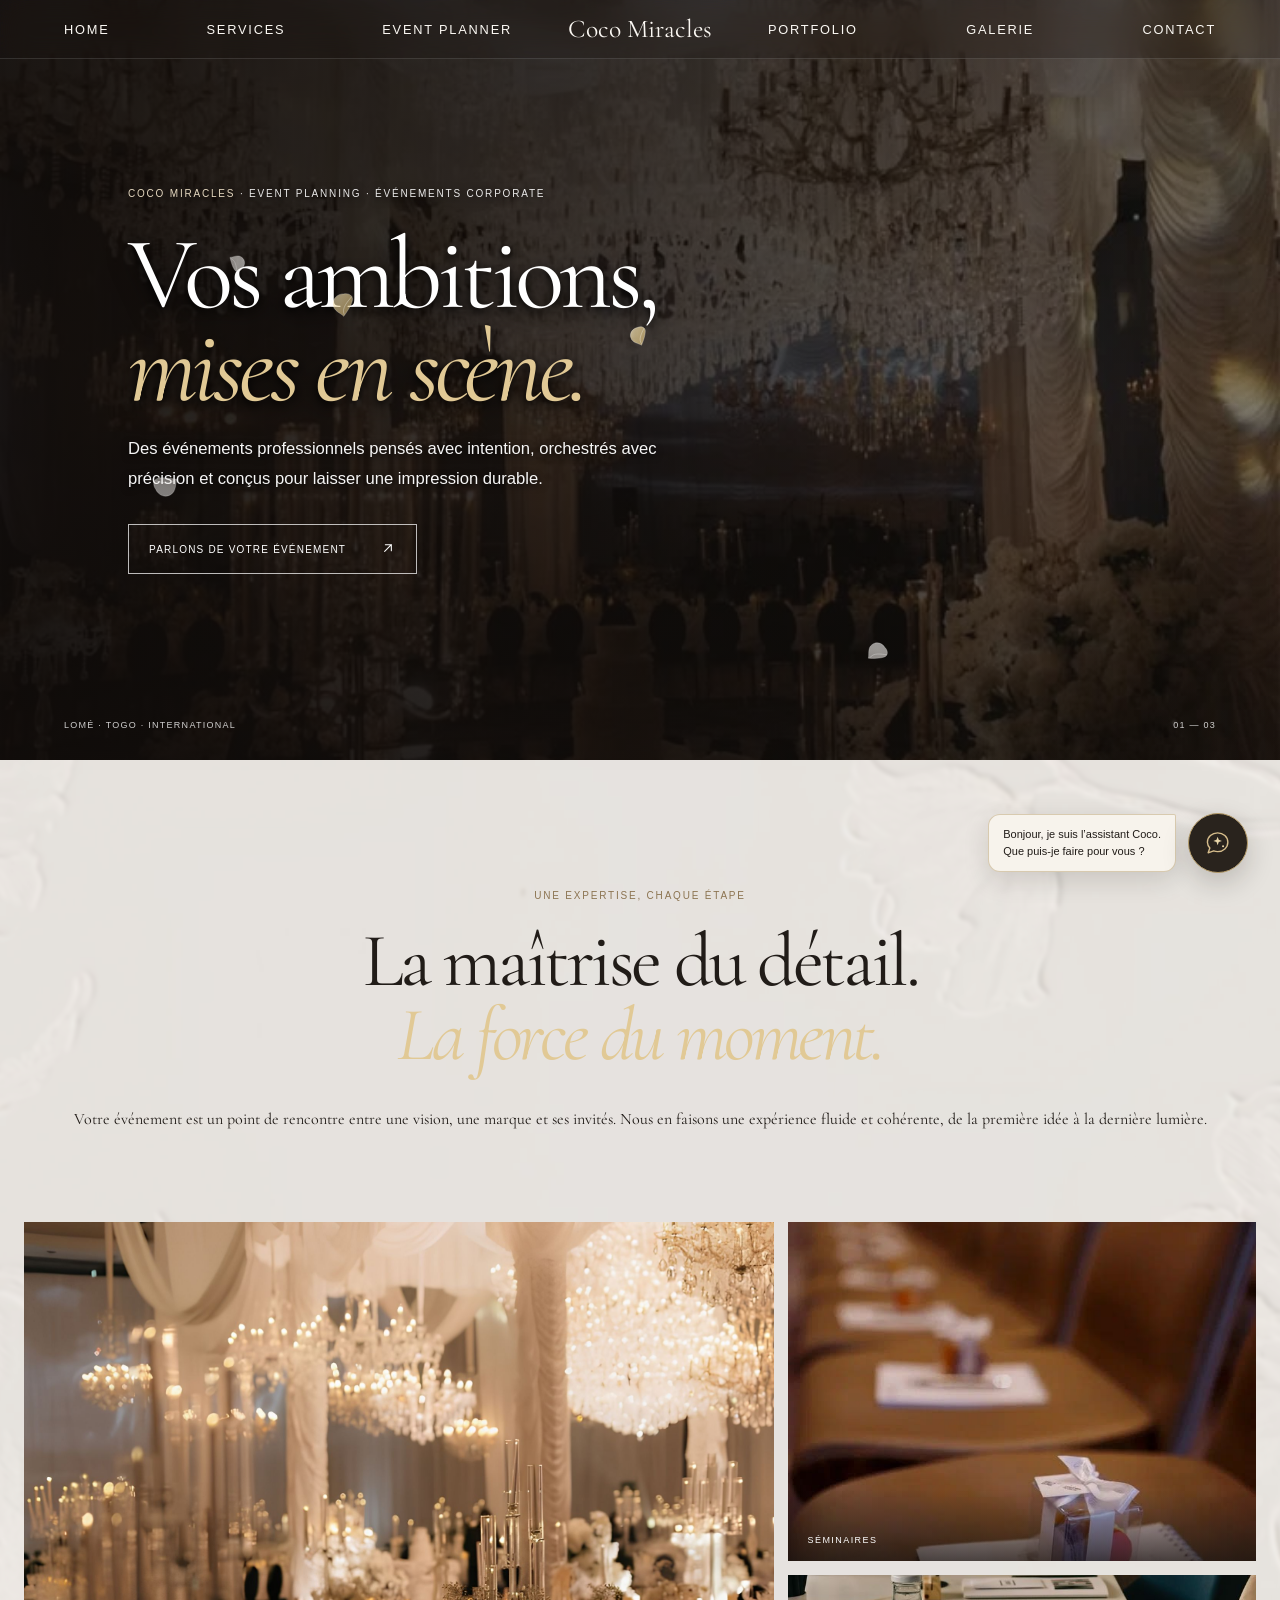
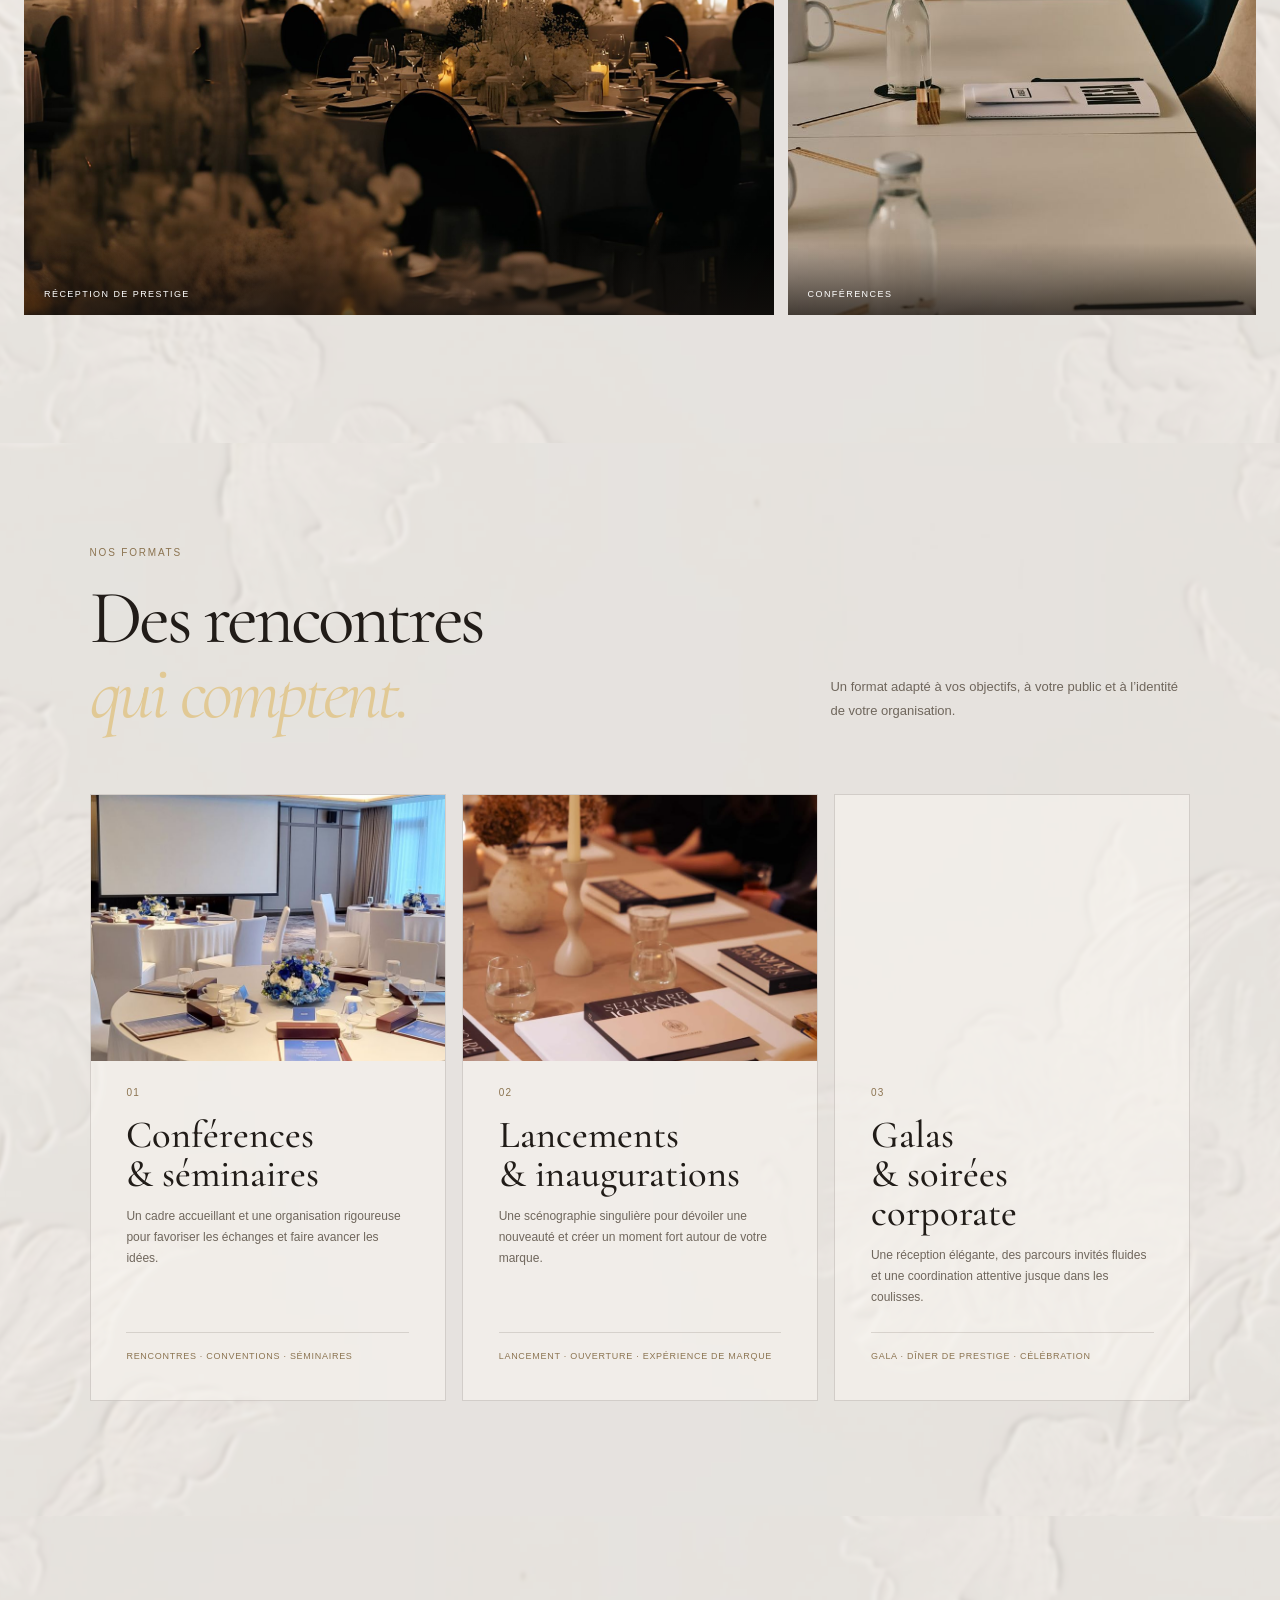
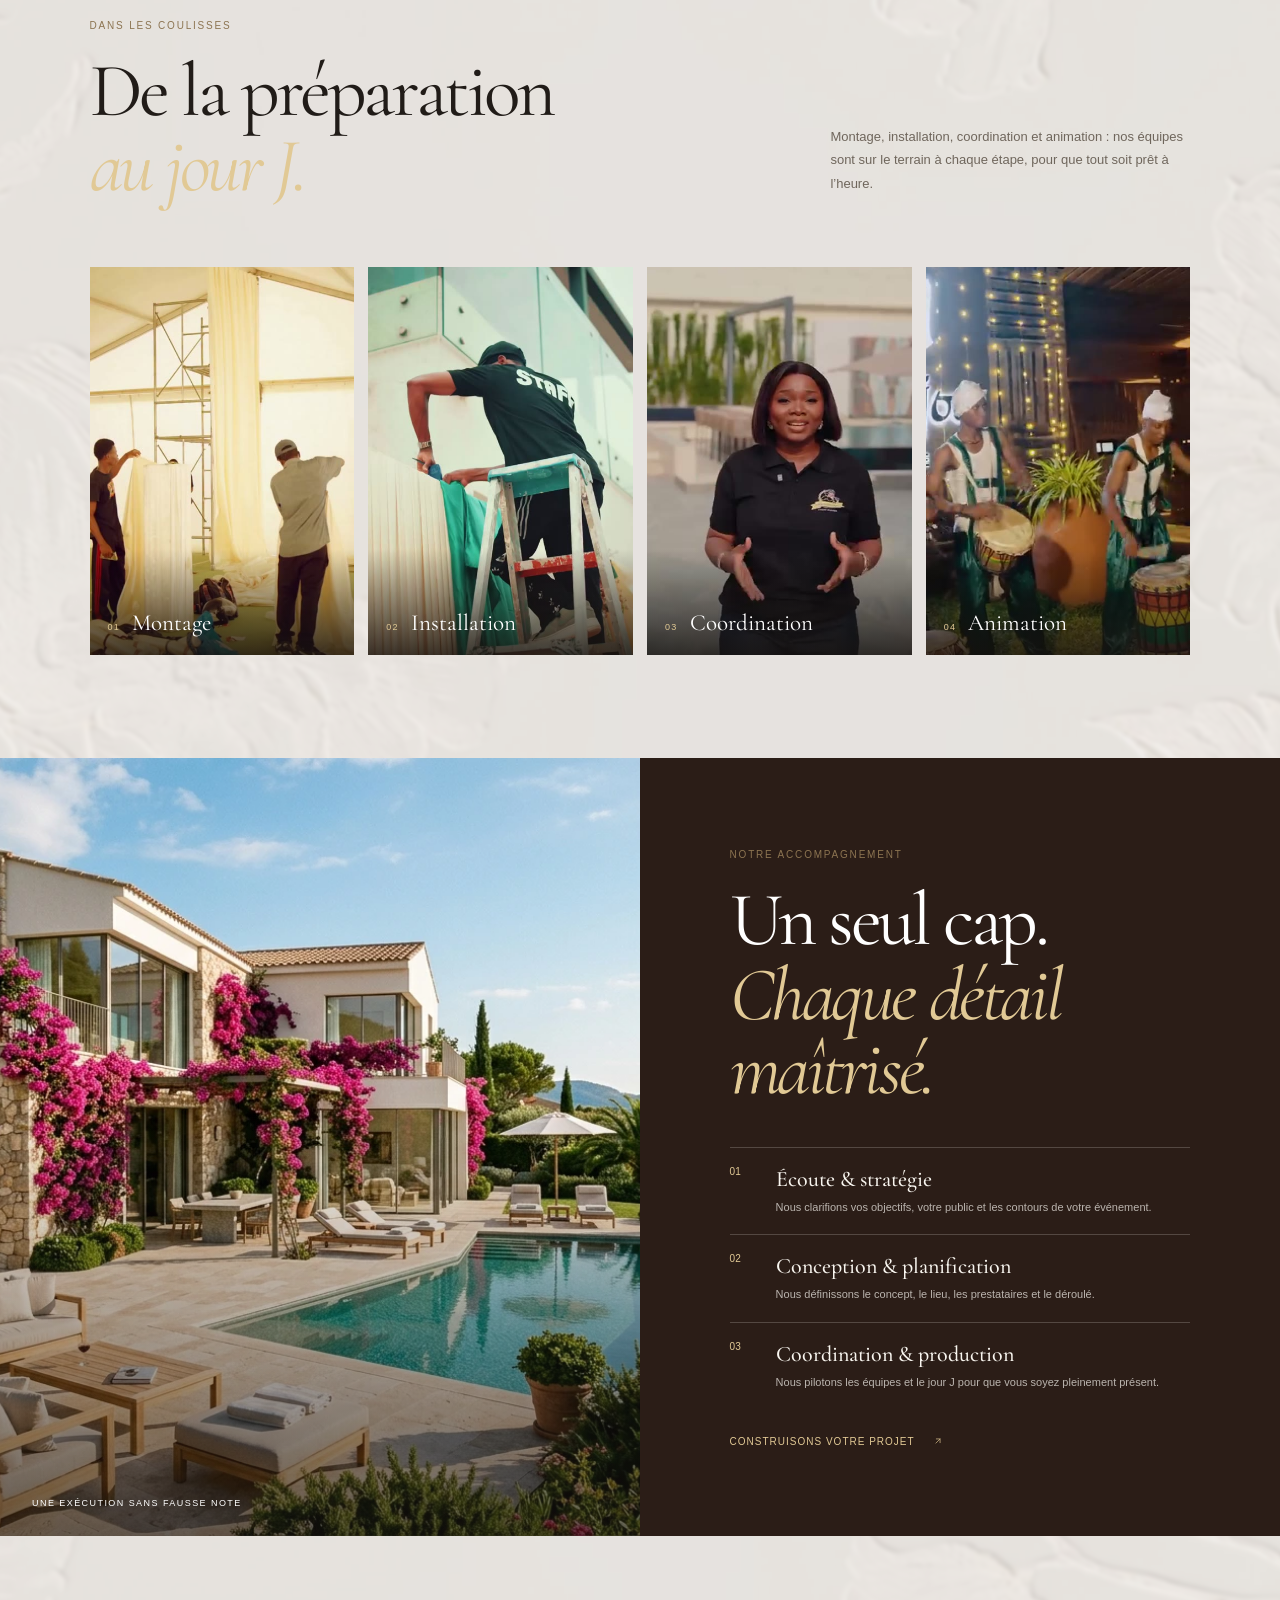
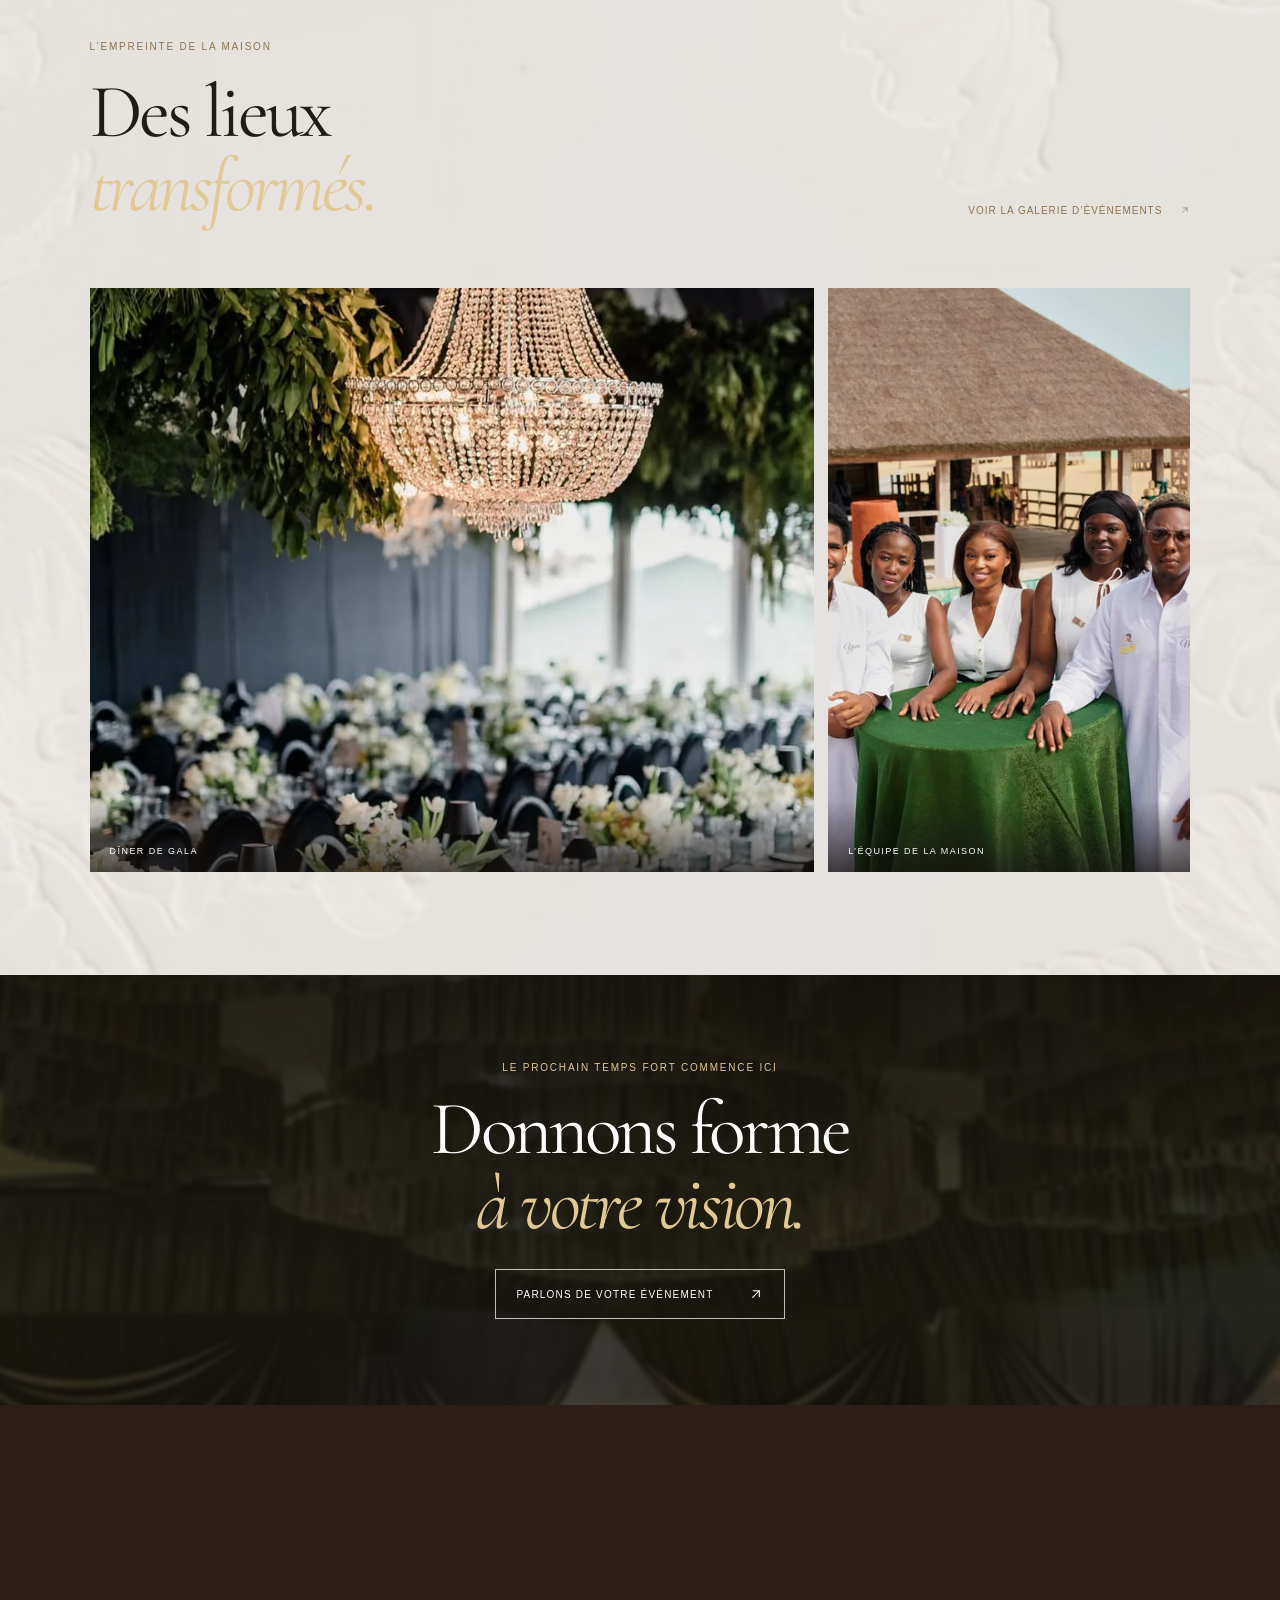
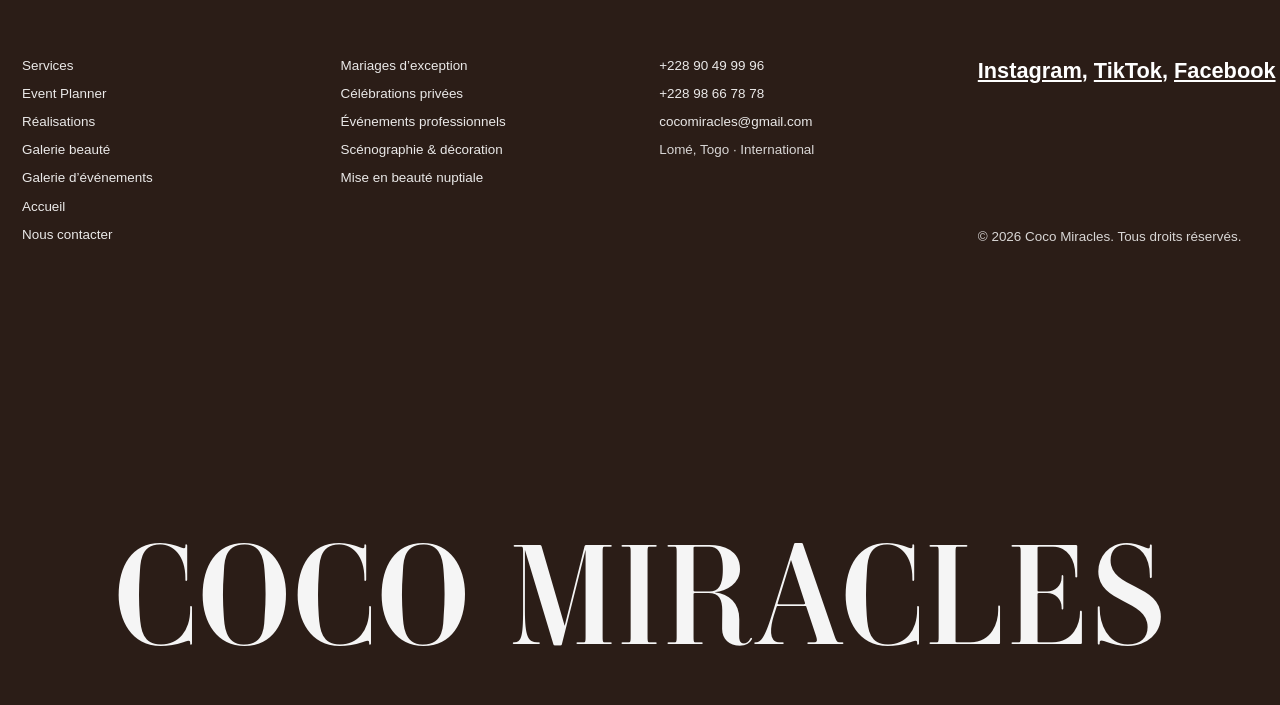
<file: event-planner.html>
<!DOCTYPE html>
<html lang="fr">
<head>
    <meta charset="UTF-8">
    <meta name="viewport" content="width=device-width, initial-scale=1">
    <link rel="icon" href="favicon.ico" sizes="48x48">
    <link rel="icon" type="image/png" sizes="32x32" href="asset/icons/icon-32.png">
    <link rel="icon" type="image/png" sizes="16x16" href="asset/icons/icon-16.png">
    <link rel="icon" type="image/png" sizes="192x192" href="asset/icons/icon-192.png">
    <link rel="apple-touch-icon" href="asset/icons/apple-touch-icon.png">
    <meta name="theme-color" content="#211c18">
    <title>Event Planner — Coco Miracles</title>
    <meta name="description" content="Coco Miracles imagine et orchestre vos événements corporate, galas, conférences et lancements de marque à Lomé et à l’international.">
    <link rel="preconnect" href="https://fonts.googleapis.com">
    <link rel="preconnect" href="https://fonts.gstatic.com" crossorigin>
    <link href="https://fonts.googleapis.com/css2?family=Anton&family=Cormorant+Garamond:wght@400;500;600&display=swap" rel="stylesheet">
    <link rel="stylesheet" href="css/galleries.css?v=wallpaper-v1">
    <link rel="stylesheet" href="css/event-planner.css?v=wallpaper-v1">
    <link rel="stylesheet" href="css/footer.css?v=ambroise-v2">
    <link rel="stylesheet" href="css/site-header.css?v=consult-v3">
    <link rel="stylesheet" href="css/chat.css?v=chat-v1">
    <script src="js/network.js?v=network-v1"></script>
    <script src="js/site-header.js?v=consult-v1" defer></script>
    <script src="js/chatbot.js?v=chat-all-pages-v1" defer></script>
    <script src="js/rose-snow.js?v=lazy-network-v1" defer></script>
    <script src="js/footer.js?v=footer-v1" defer></script>
    <script src="js/page-reveal.js?v=page-reveal-v3" defer></script>
</head>
<body class="gallery-page event-planner-page">
    <header class="hero-header">
        <div class="hero-header-content">
            <nav class="hero-nav hero-nav-left" id="gallery-nav-left" aria-label="Navigation principale">
                <div class="hero-nav-item">
                    <a href="index.html#hero">Home</a>
                    <div class="hero-nav-submenu">
                        <a href="index.html#hero">Accueil</a>
                        <a href="index.html#univers">Notre univers</a>
                        <a href="index.html#direction">La direction</a>
                    </div>
                </div>
                <div class="hero-nav-item">
                    <a href="index.html#prestations">Services</a>
                    <div class="hero-nav-submenu">
                        <a href="index.html#prestations">Nos prestations</a>
                        <a href="index.html#formats">Nos formats</a>
                        <a href="index.html#mise-en-beaute">Mise en beauté</a>
                    </div>
                </div>
                <div class="hero-nav-item"><a href="event-planner.html" aria-current="page">Event Planner</a></div>
            </nav>
            <a class="hero-brand" href="index.html#hero" aria-label="Coco Miracles, accueil">
                <span class="hero-brand-name" aria-hidden="true">Coco Miracles</span>
                <img class="hero-logo" src="asset/logo/logo-coco.webp" alt="">
            </a>
            <nav class="hero-nav hero-nav-right" id="gallery-nav-right" aria-label="Navigation complémentaire">
                <div class="hero-nav-item">
                    <a href="index.html#portfolio">Portfolio</a>
                </div>
                <div class="hero-nav-item">
                    <a href="galerie-beaute.html">Galerie</a>
                    <div class="hero-nav-submenu">
                        <a href="galerie-beaute.html">Galerie beauté</a>
                        <a href="galerie-portfolio.html">Galerie d’événements</a>
                    </div>
                </div>
                <div class="hero-nav-item">
                    <a href="index.html#project-contact-title">Contact</a>
                    <div class="hero-nav-submenu">
                        <a href="index.html#project-contact-title">Parlons de votre projet</a>
                        <a href="index.html#footer-name">Coordonnées</a>
                    </div>
                </div>
            </nav>
            <button class="hero-menu-toggle" type="button" aria-label="Ouvrir le menu" aria-expanded="false" aria-controls="gallery-nav-left gallery-nav-right">
                <span aria-hidden="true"></span><span aria-hidden="true"></span>
            </button>
        </div>
    </header>

    <main>
        <section class="event-planner-hero" aria-labelledby="event-planner-title">
            <img class="event-planner-hero-image" src="gg.webp" alt="Salle de réception habillée de voilages et de lustres pour un dîner de gala" fetchpriority="high" decoding="async">
            <div class="event-planner-hero-shade"></div>
            <div class="event-planner-hero-copy">
                <p class="event-planner-eyebrow"><span>COCO MIRACLES</span> · EVENT PLANNING · ÉVÉNEMENTS CORPORATE</p>
                <h1 id="event-planner-title">Vos ambitions,<br><em>mises en scène.</em></h1>
                <p>Des événements professionnels pensés avec intention, orchestrés avec précision et conçus pour laisser une impression durable.</p>
                <a class="event-planner-button" href="index.html#project-contact-title">Parlons de votre événement <span aria-hidden="true"><svg class="ui-icon ui-icon-arrow-up-right" viewBox="0 0 24 24" aria-hidden="true" focusable="false"><path d="M7 17 17 7M8 7h9v9"/></svg></span></a>
            </div>
            <p class="event-planner-hero-note">LOMÉ · TOGO · INTERNATIONAL</p>
            <span class="event-planner-hero-index" aria-hidden="true">01 — 03</span>
        </section>

        <section class="event-planner-introduction" aria-labelledby="event-planner-intro-title">
            <p class="event-planner-section-label">Une expertise, chaque étape</p>
            <h2 id="event-planner-intro-title">La maîtrise du détail.<br><em>La force du moment.</em></h2>
            <p>Votre événement est un point de rencontre entre une vision, une marque et ses invités. Nous en faisons une expérience fluide et cohérente, de la première idée à la dernière lumière.</p>
            <div class="event-planner-mosaic">
                <figure class="event-planner-mosaic-main">
                    <img src="asset/bg/reception-lustres.jpg" alt="Grande salle de réception habillée de voilages, de lustres de cristal et de tables dressées" loading="lazy" decoding="async">
                    <figcaption>Réception de prestige</figcaption>
                </figure>
                <figure>
                    <img src="asset/event%20planner/23r2.jpg" alt="Rangée de sièges de séminaire, chacun avec un carnet, un stylo et une petite attention" loading="lazy" decoding="async">
                    <figcaption>Séminaires</figcaption>
                </figure>
                <figure>
                    <img src="asset/event%20planner/444.jpg" alt="Longue table de conférence préparée avec bouteilles d’eau, carnets et supports imprimés" loading="lazy" decoding="async">
                    <figcaption>Conférences</figcaption>
                </figure>
            </div>
        </section>

        <section class="event-planner-offers" aria-labelledby="event-planner-offers-title">
            <div class="event-planner-section-heading">
                <div>
                    <p class="event-planner-section-label">Nos formats</p>
                    <h2 id="event-planner-offers-title">Des rencontres<br><em>qui comptent.</em></h2>
                </div>
                <p>Un format adapté à vos objectifs, à votre public et à l’identité de votre organisation.</p>
            </div>
            <div class="event-planner-offer-grid">
                <article class="event-planner-offer">
                    <figure class="event-planner-offer-media"><img src="asset/event%20planner/erfea.jpg" alt="Salle de conférence avec écran de projection et tables rondes décorées de fleurs bleues" loading="lazy" decoding="async"></figure>
                    <span class="event-planner-offer-number">01</span>
                    <h3>Conférences<br>&amp; séminaires</h3>
                    <p>Un cadre accueillant et une organisation rigoureuse pour favoriser les échanges et faire avancer les idées.</p>
                    <span class="event-planner-offer-tag">Rencontres · Conventions · Séminaires</span>
                </article>
                <article class="event-planner-offer">
                    <figure class="event-planner-offer-media"><img src="asset/event%20planner/ewq.jpg" alt="Table d’atelier de marque avec ouvrages, bougies et invités réunis" loading="lazy" decoding="async"></figure>
                    <span class="event-planner-offer-number">02</span>
                    <h3>Lancements<br>&amp; inaugurations</h3>
                    <p>Une scénographie singulière pour dévoiler une nouveauté et créer un moment fort autour de votre marque.</p>
                    <span class="event-planner-offer-tag">Lancement · Ouverture · Expérience de marque</span>
                </article>
                <article class="event-planner-offer">
                    <figure class="event-planner-offer-media"><img src="asset/bg/gala-banner.webp" alt="Allée d’éclairages et tables de gala dressées en extérieur au coucher du soleil" loading="lazy" decoding="async"></figure>
                    <span class="event-planner-offer-number">03</span>
                    <h3>Galas<br>&amp; soirées corporate</h3>
                    <p>Une réception élégante, des parcours invités fluides et une coordination attentive jusque dans les coulisses.</p>
                    <span class="event-planner-offer-tag">Gala · Dîner de prestige · Célébration</span>
                </article>
            </div>
        </section>

        <section class="event-planner-backstage" aria-labelledby="event-planner-backstage-title">
            <div class="event-planner-section-heading">
                <div>
                    <p class="event-planner-section-label">Dans les coulisses</p>
                    <h2 id="event-planner-backstage-title">De la préparation<br><em>au jour J.</em></h2>
                </div>
                <p>Montage, installation, coordination et animation : nos équipes sont sur le terrain à chaque étape, pour que tout soit prêt à l’heure.</p>
            </div>
            <div class="event-planner-backstage-grid">
                <figure><img src="asset/video/posters/11.jpg" alt="Équipe Coco Miracles installant une structure sous chapiteau" loading="lazy" decoding="async"><figcaption><span>01</span> Montage</figcaption></figure>
                <figure><img src="asset/video/posters/10.jpg" alt="Membre de l’équipe sur un escabeau pendant l’installation d’un décor" loading="lazy" decoding="async"><figcaption><span>02</span> Installation</figcaption></figure>
                <figure><img src="asset/video/posters/13.jpg" alt="Membre de l’équipe Coco Miracles présentant l’organisation d’un événement" loading="lazy" decoding="async"><figcaption><span>03</span> Coordination</figcaption></figure>
                <figure><img src="asset/video/posters/14.jpg" alt="Percussionnistes en tenue traditionnelle animant une soirée" loading="lazy" decoding="async"><figcaption><span>04</span> Animation</figcaption></figure>
            </div>
        </section>

        <section class="event-planner-experience" aria-labelledby="event-planner-experience-title">
            <div class="event-planner-experience-image">
                <img src="asset/bg/villa-event.webp" alt="Villa contemporaine ouverte sur la mer, cadre d’une réception de prestige" loading="lazy" decoding="async">
                <span>UNE EXÉCUTION SANS FAUSSE NOTE</span>
            </div>
            <div class="event-planner-experience-copy">
                <p class="event-planner-section-label">Notre accompagnement</p>
                <h2 id="event-planner-experience-title">Un seul cap.<br><em>Chaque détail maîtrisé.</em></h2>
                <ol>
                    <li><span>01</span><div><strong>Écoute &amp; stratégie</strong><p>Nous clarifions vos objectifs, votre public et les contours de votre événement.</p></div></li>
                    <li><span>02</span><div><strong>Conception &amp; planification</strong><p>Nous définissons le concept, le lieu, les prestataires et le déroulé.</p></div></li>
                    <li><span>03</span><div><strong>Coordination &amp; production</strong><p>Nous pilotons les équipes et le jour J pour que vous soyez pleinement présent.</p></div></li>
                </ol>
                <a class="event-planner-text-link" href="index.html#project-contact-title">Construisons votre projet <span aria-hidden="true"><svg class="ui-icon ui-icon-arrow-up-right" viewBox="0 0 24 24" aria-hidden="true" focusable="false"><path d="M7 17 17 7M8 7h9v9"/></svg></span></a>
            </div>
        </section>

        <section class="event-planner-gallery" aria-labelledby="event-planner-gallery-title">
            <div class="event-planner-section-heading">
                <div>
                    <p class="event-planner-section-label">L’empreinte de la Maison</p>
                    <h2 id="event-planner-gallery-title">Des lieux<br><em>transformés.</em></h2>
                </div>
                <a class="event-planner-text-link" href="galerie-portfolio.html">Voir la galerie d’événements <span aria-hidden="true"><svg class="ui-icon ui-icon-arrow-up-right" viewBox="0 0 24 24" aria-hidden="true" focusable="false"><path d="M7 17 17 7M8 7h9v9"/></svg></span></a>
            </div>
            <div class="event-planner-gallery-grid">
                <figure class="is-main"><img src="asset/bg/5.webp" alt="Grande salle de réception sous un lustre de cristal, tables rondes dressées pour un dîner de gala" loading="lazy" decoding="async"><figcaption>Dîner de gala</figcaption></figure>
                <figure class="is-tall"><img src="asset/team/Equipe3.webp" alt="L’équipe de la Maison Coco Miracles réunie autour d’une table" loading="lazy" decoding="async"><figcaption>L’équipe de la Maison</figcaption></figure>
            </div>
        </section>

        <section class="event-planner-cta" aria-labelledby="event-planner-cta-title">
            <img class="event-planner-cta-image" src="asset/realisation/3.webp" alt="" loading="lazy" decoding="async">
            <p class="event-planner-section-label">Le prochain temps fort commence ici</p>
            <h2 id="event-planner-cta-title">Donnons forme<br><em>à votre vision.</em></h2>
            <a class="event-planner-button" href="index.html#project-contact-title">Parlons de votre événement <span aria-hidden="true"><svg class="ui-icon ui-icon-arrow-up-right" viewBox="0 0 24 24" aria-hidden="true" focusable="false"><path d="M7 17 17 7M8 7h9v9"/></svg></span></a>
        </section>
    </main>

    <footer class="site-footer" aria-labelledby="footer-name">
        <div class="site-footer-links">
            <nav class="site-footer-column" aria-label="Navigation de bas de page">
                <a href="index.html#prestations">Services</a>
                <a href="event-planner.html">Event Planner</a>
                <a href="index.html#portfolio">Réalisations</a>
                <a href="galerie-beaute.html">Galerie beauté</a>
                <a href="galerie-portfolio.html">Galerie d’événements</a>
                <a href="index.html#hero">Accueil</a>
                <a href="index.html#project-contact-title">Nous contacter</a>
            </nav>
            <nav class="site-footer-column" aria-label="Services Coco Miracles">
                <a href="index.html#prestations">Mariages d’exception</a>
                <a href="index.html#prestations">Célébrations privées</a>
                <a href="index.html#prestations">Événements professionnels</a>
                <a href="index.html#prestations">Scénographie &amp; décoration</a>
                <a href="index.html#mise-en-beaute">Mise en beauté nuptiale</a>
            </nav>
            <div class="site-footer-column">
                <a href="tel:+22890499996">+228 90 49 99 96</a>
                <a href="tel:+22898667878">+228 98 66 78 78</a>
                <a href="mailto:cocomiracles@gmail.com">cocomiracles@gmail.com</a>
                <span>Lomé, Togo · International</span>
            </div>
            <div class="site-footer-social-column">
                <nav aria-label="Réseaux sociaux officiels">
                    <a href="https://www.instagram.com/coco_miracles/" target="_blank" rel="noopener noreferrer">Instagram</a>,
                    <a href="https://www.tiktok.com/@coco_miracles" target="_blank" rel="noopener noreferrer">TikTok</a>,
                    <a href="https://www.facebook.com/" target="_blank" rel="noopener noreferrer">Facebook</a>
                </nav>
                <p>© <span id="footer-year"></span> Coco Miracles. Tous droits réservés.</p>
            </div>
        </div>
        <h2 class="site-footer-signature" id="footer-name" aria-label="Coco Miracles">COCO MIRACLES</h2>
    </footer>
</body>
</html>
</file>
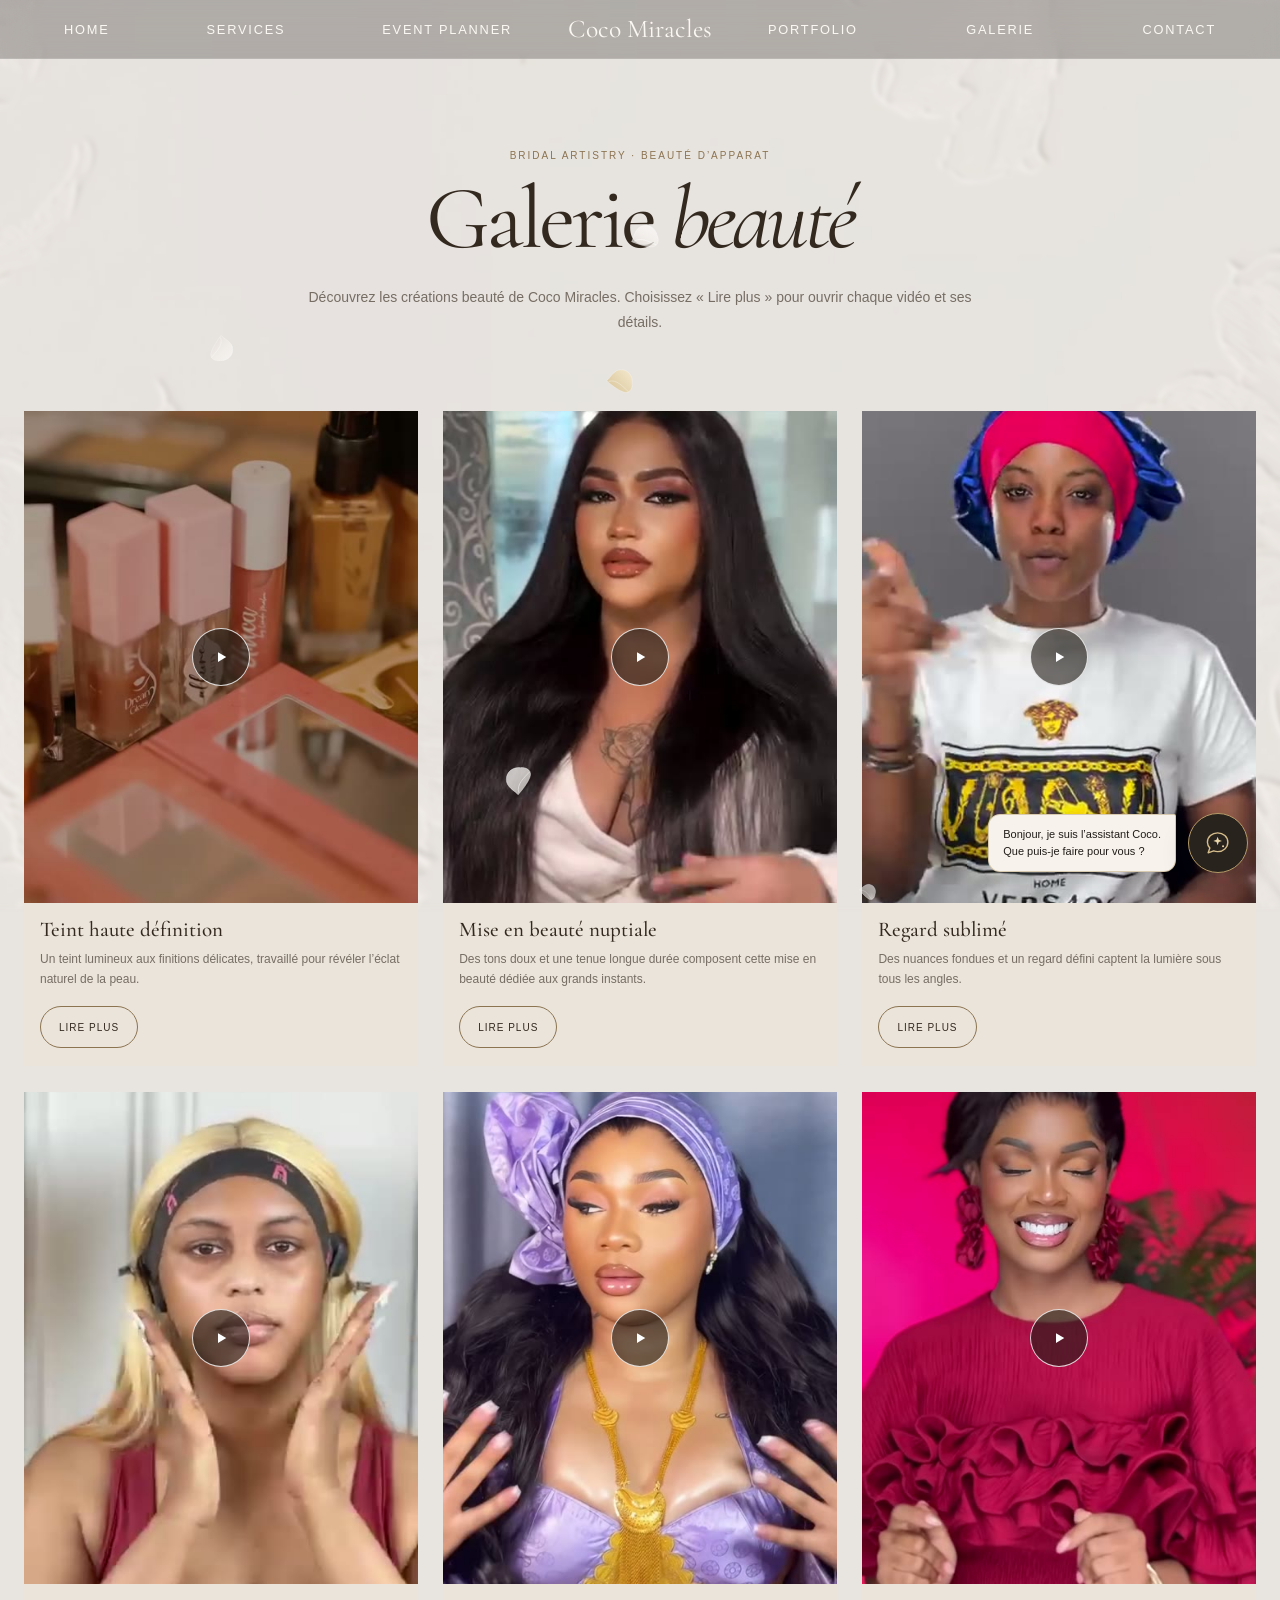
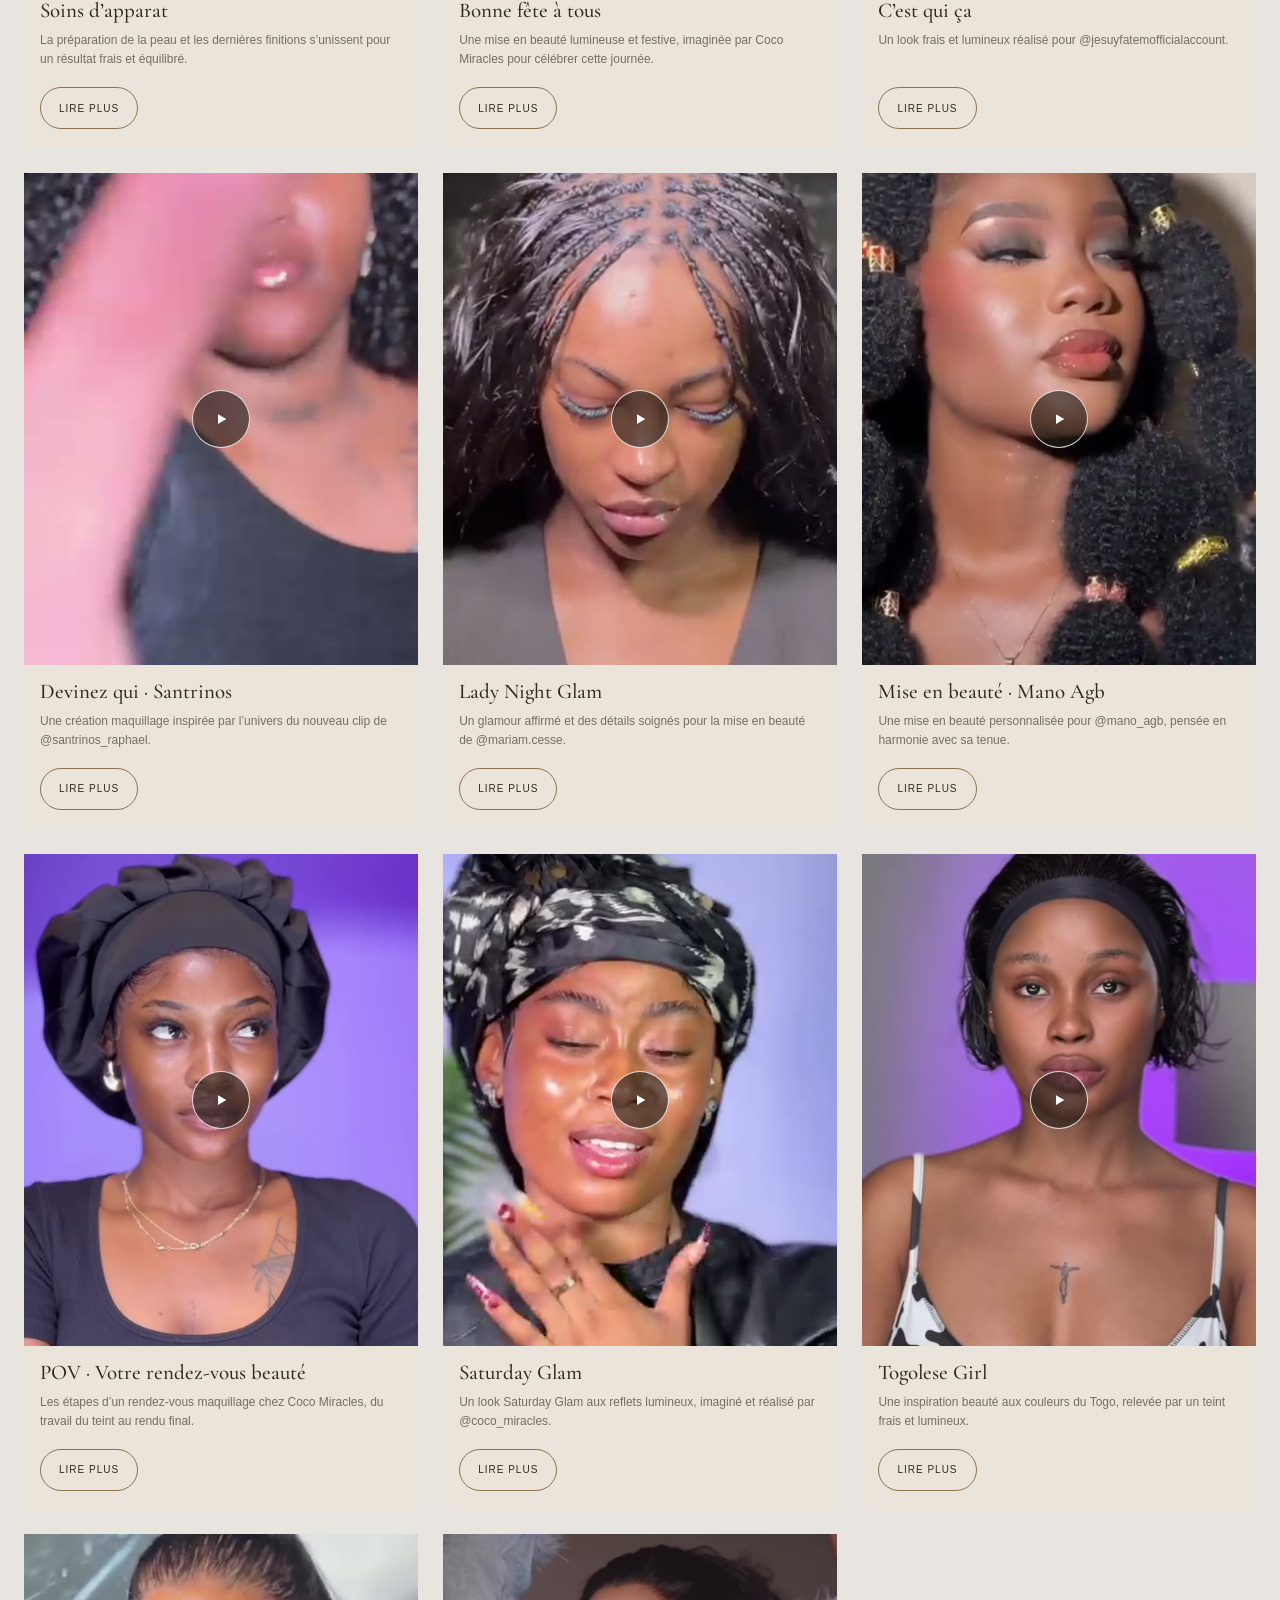
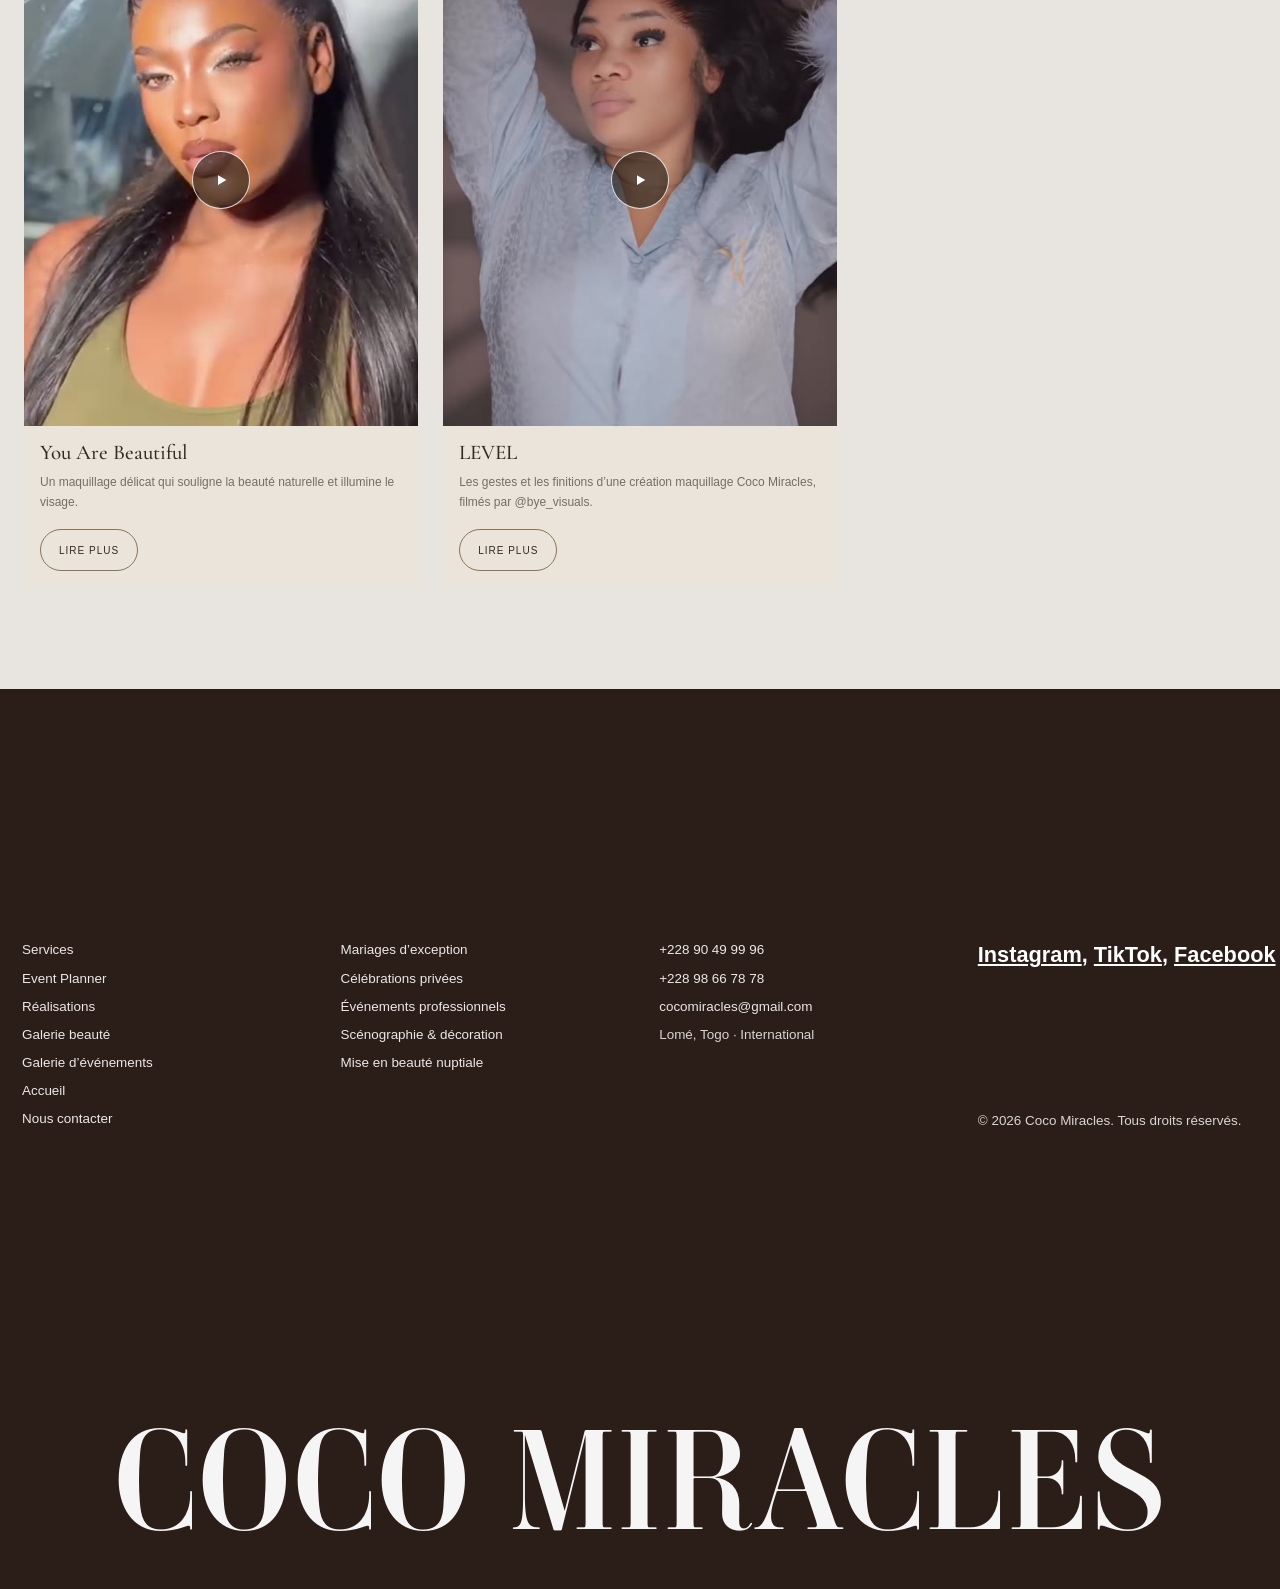
<file: galerie-beaute.html>
<!DOCTYPE html>
<html lang="fr">
<head>
    <meta charset="UTF-8">
    <meta name="viewport" content="width=device-width, initial-scale=1">
    <link rel="icon" href="favicon.ico" sizes="48x48">
    <link rel="icon" type="image/png" sizes="32x32" href="asset/icons/icon-32.png">
    <link rel="icon" type="image/png" sizes="16x16" href="asset/icons/icon-16.png">
    <link rel="icon" type="image/png" sizes="192x192" href="asset/icons/icon-192.png">
    <link rel="apple-touch-icon" href="asset/icons/apple-touch-icon.png">
    <meta name="theme-color" content="#f5f0e8">
    <title>Galerie beauté — Coco Miracles</title>
    <meta name="description" content="Découvrez les créations de beauté et de maquillage d’apparat de Coco Miracles.">
    <link rel="preconnect" href="https://fonts.googleapis.com">
    <link rel="preconnect" href="https://fonts.gstatic.com" crossorigin>
    <link href="https://fonts.googleapis.com/css2?family=Anton&family=Cormorant+Garamond:wght@400;500;600&display=swap" rel="stylesheet">
    <link rel="stylesheet" href="css/galleries.css?v=wallpaper-v1">
    <link rel="stylesheet" href="css/footer.css?v=ambroise-v2">
    <link rel="stylesheet" href="css/site-header.css?v=consult-v3">
    <link rel="stylesheet" href="css/chat.css?v=chat-v1">
    <script src="js/network.js?v=network-v1"></script>
    <script src="js/site-header.js?v=consult-v1" defer></script>
    <script src="js/chatbot.js?v=chat-all-pages-v1" defer></script>
    <script src="js/beauty-videos.js?v=beauty-gallery-v2" defer></script>
    <script src="js/detail-content.js?v=detail-content-v3" defer></script>
    <script src="js/detail-sheet.js?v=detail-sheet-v1" defer></script>
    <script src="js/beauty-gallery.js?v=detail-sheet-v1" defer></script>
    <script src="js/rose-snow.js?v=lazy-network-v1" defer></script>
    <script src="js/footer.js?v=footer-v1" defer></script>
    <script src="js/page-reveal.js?v=page-reveal-v3" defer></script>
</head>
<body class="gallery-page gallery-page-beauty">
    <header class="hero-header">
        <div class="hero-header-content">
            <nav class="hero-nav hero-nav-left" id="gallery-nav-left" aria-label="Navigation principale">
                <div class="hero-nav-item">
                    <a href="index.html#hero">Home</a>
                    <div class="hero-nav-submenu">
                        <a href="index.html#hero">Accueil</a>
                        <a href="index.html#univers">Notre univers</a>
                        <a href="index.html#direction">La direction</a>
                    </div>
                </div>
                <div class="hero-nav-item">
                    <a href="index.html#prestations">Services</a>
                    <div class="hero-nav-submenu">
                        <a href="index.html#prestations">Nos prestations</a>
                        <a href="index.html#formats">Nos formats</a>
                        <a href="index.html#mise-en-beaute">Mise en beauté</a>
                    </div>
                </div>
                <div class="hero-nav-item"><a href="event-planner.html">Event Planner</a></div>
            </nav>
            <a class="hero-brand" href="index.html#hero" aria-label="Coco Miracles, accueil">
                <span class="hero-brand-name" aria-hidden="true">Coco Miracles</span>
                <img class="hero-logo" src="asset/logo/logo-coco.webp" alt="">
            </a>
            <nav class="hero-nav hero-nav-right" id="gallery-nav-right" aria-label="Navigation complémentaire">
                <div class="hero-nav-item">
                    <a href="index.html#portfolio">Portfolio</a>
                </div>
                <div class="hero-nav-item">
                    <a href="galerie-beaute.html">Galerie</a>
                    <div class="hero-nav-submenu">
                        <a href="galerie-beaute.html">Galerie beauté</a>
                        <a href="galerie-portfolio.html">Galerie d’événements</a>
                    </div>
                </div>
                <div class="hero-nav-item">
                    <a href="index.html#project-contact-title">Contact</a>
                    <div class="hero-nav-submenu">
                        <a href="index.html#project-contact-title">Parlons de votre projet</a>
                        <a href="index.html#footer-name">Coordonnées</a>
                    </div>
                </div>
            </nav>
            <button class="hero-menu-toggle" type="button" aria-label="Ouvrir le menu" aria-expanded="false" aria-controls="gallery-nav-left gallery-nav-right">
                <span aria-hidden="true"></span><span aria-hidden="true"></span>
            </button>
        </div>
    </header>
    <main class="gallery-main">
        <header class="gallery-heading">
            <p class="gallery-eyebrow">Bridal artistry · Beauté d’apparat</p>
            <h1>Galerie <em>beauté</em></h1>
            <p class="gallery-intro">Découvrez les créations beauté de Coco Miracles. Choisissez « Lire plus » pour ouvrir chaque vidéo et ses détails.</p>
        </header>
        <div class="gallery-grid" id="beauty-video-gallery" aria-live="polite"></div>
    </main>
    <dialog class="beauty-project-dialog detail-sheet" id="beauty-project-dialog" aria-labelledby="beauty-project-title">
        <button class="beauty-project-close" type="button" aria-label="Fermer la vidéo"><svg class="ui-icon ui-icon-close" viewBox="0 0 24 24" aria-hidden="true" focusable="false"><path d="M6 6l12 12M18 6 6 18"/></svg></button>
        <div class="beauty-project-content">
            <p class="gallery-eyebrow">Création beauté · Coco Miracles</p>
            <h2 id="beauty-project-title"></h2>
            <ul class="detail-sheet-tags" aria-label="Catégories" hidden></ul>
            <p class="beauty-project-description detail-sheet-lead"></p>
            <video class="beauty-project-video" controls playsinline preload="metadata"></video>
            <p class="beauty-project-status" role="status" aria-live="polite"></p>
            <div class="detail-sheet-more" hidden></div>
            <a class="beauty-project-cta" href="index.html#project-contact-title">Parlons de votre projet <span aria-hidden="true"><svg class="ui-icon ui-icon-arrow-up-right" viewBox="0 0 24 24" aria-hidden="true" focusable="false"><path d="M7 17 17 7M8 7h9v9"/></svg></span></a>
        </div>
    </dialog>
    <footer class="site-footer" aria-labelledby="footer-name">
        <div class="site-footer-links">
            <nav class="site-footer-column" aria-label="Navigation de bas de page">
                <a href="index.html#prestations">Services</a>
                <a href="event-planner.html">Event Planner</a>
                <a href="index.html#portfolio">Réalisations</a>
                <a href="galerie-beaute.html">Galerie beauté</a>
                <a href="galerie-portfolio.html">Galerie d’événements</a>
                <a href="index.html#hero">Accueil</a>
                <a href="index.html#project-contact-title">Nous contacter</a>
            </nav>
            <nav class="site-footer-column" aria-label="Services Coco Miracles">
                <a href="index.html#prestations">Mariages d’exception</a>
                <a href="index.html#prestations">Célébrations privées</a>
                <a href="index.html#prestations">Événements professionnels</a>
                <a href="index.html#prestations">Scénographie &amp; décoration</a>
                <a href="index.html#mise-en-beaute">Mise en beauté nuptiale</a>
            </nav>
            <div class="site-footer-column">
                <a href="tel:+22890499996">+228 90 49 99 96</a>
                <a href="tel:+22898667878">+228 98 66 78 78</a>
                <a href="mailto:cocomiracles@gmail.com">cocomiracles@gmail.com</a>
                <span>Lomé, Togo · International</span>
            </div>
            <div class="site-footer-social-column">
                <nav aria-label="Réseaux sociaux officiels">
                    <a href="https://www.instagram.com/coco_miracles/" target="_blank" rel="noopener noreferrer">Instagram</a>,
                    <a href="https://www.tiktok.com/@coco_miracles" target="_blank" rel="noopener noreferrer">TikTok</a>,
                    <a href="https://www.facebook.com/" target="_blank" rel="noopener noreferrer">Facebook</a>
                </nav>
                <p>© <span id="footer-year"></span> Coco Miracles. Tous droits réservés.</p>
            </div>
        </div>
        <h2 class="site-footer-signature" id="footer-name" aria-label="Coco Miracles">COCO MIRACLES</h2>
    </footer>
</body>
</html>
</file>
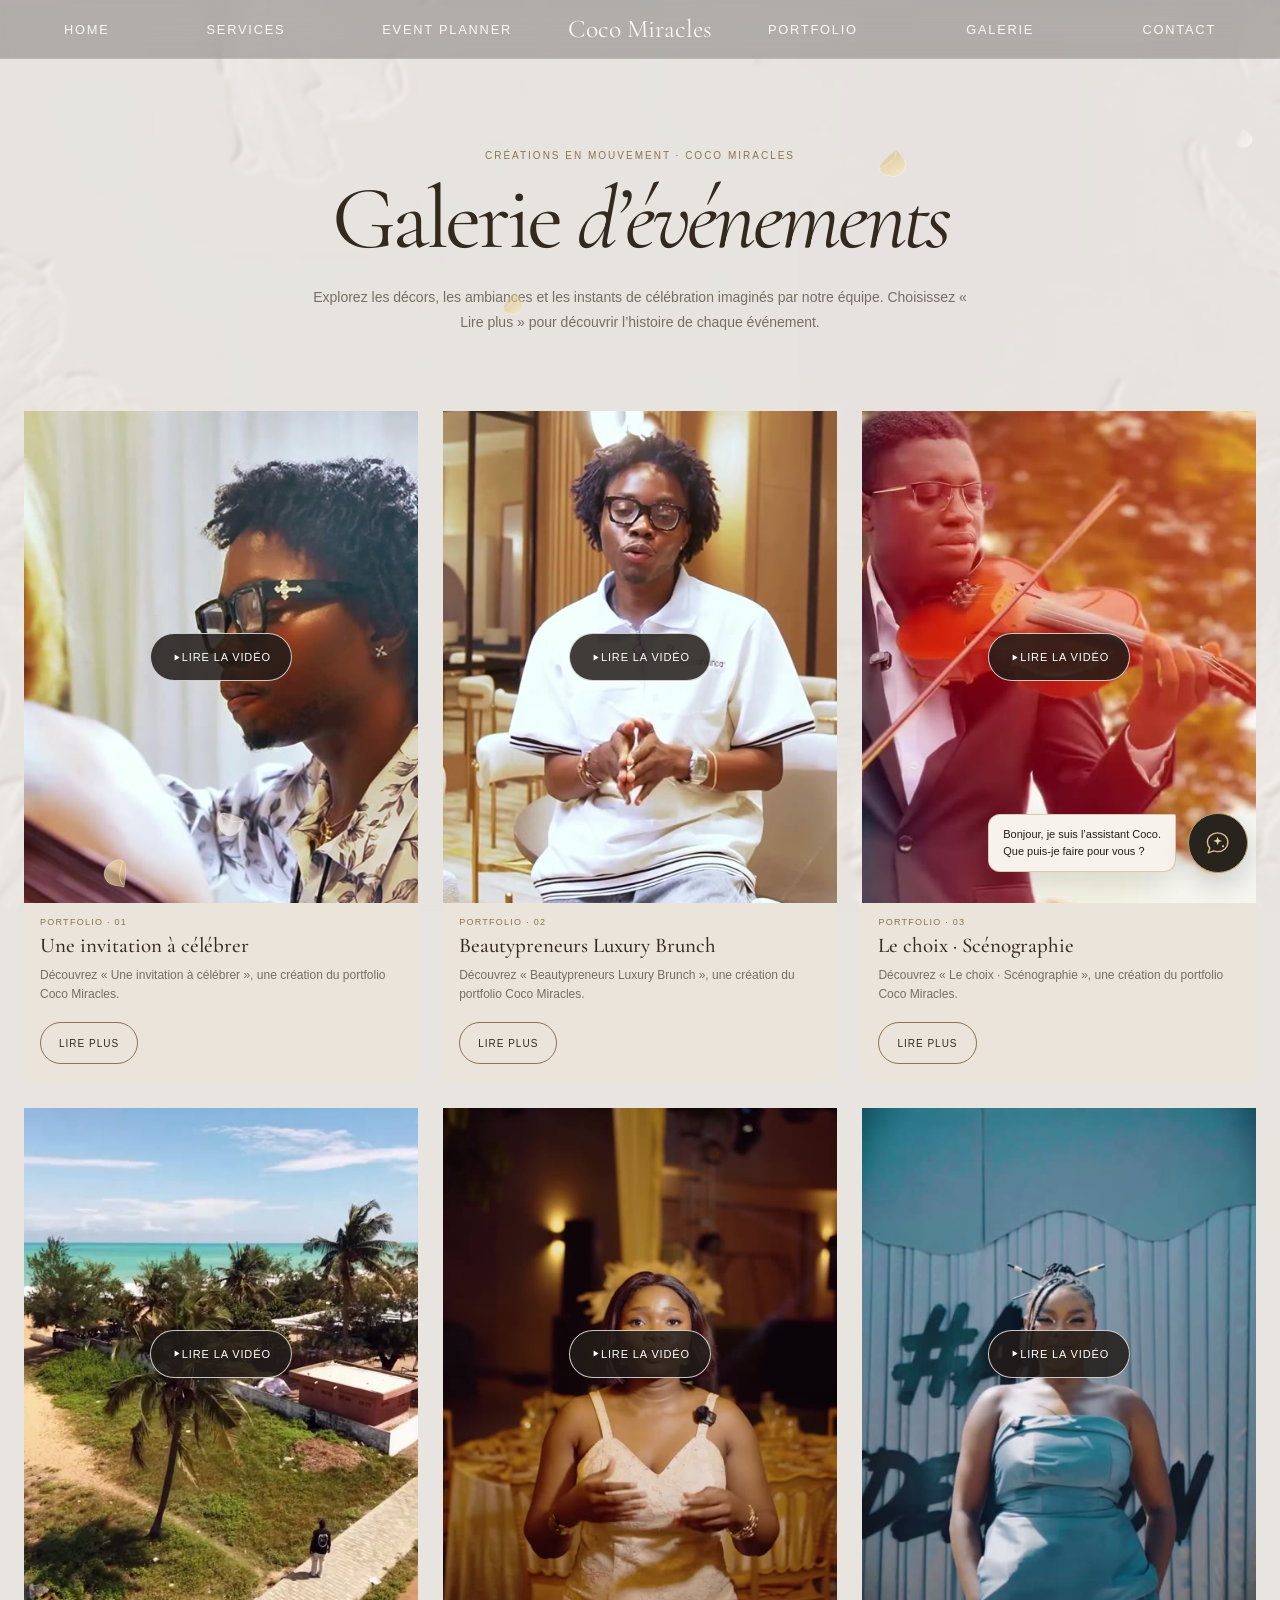
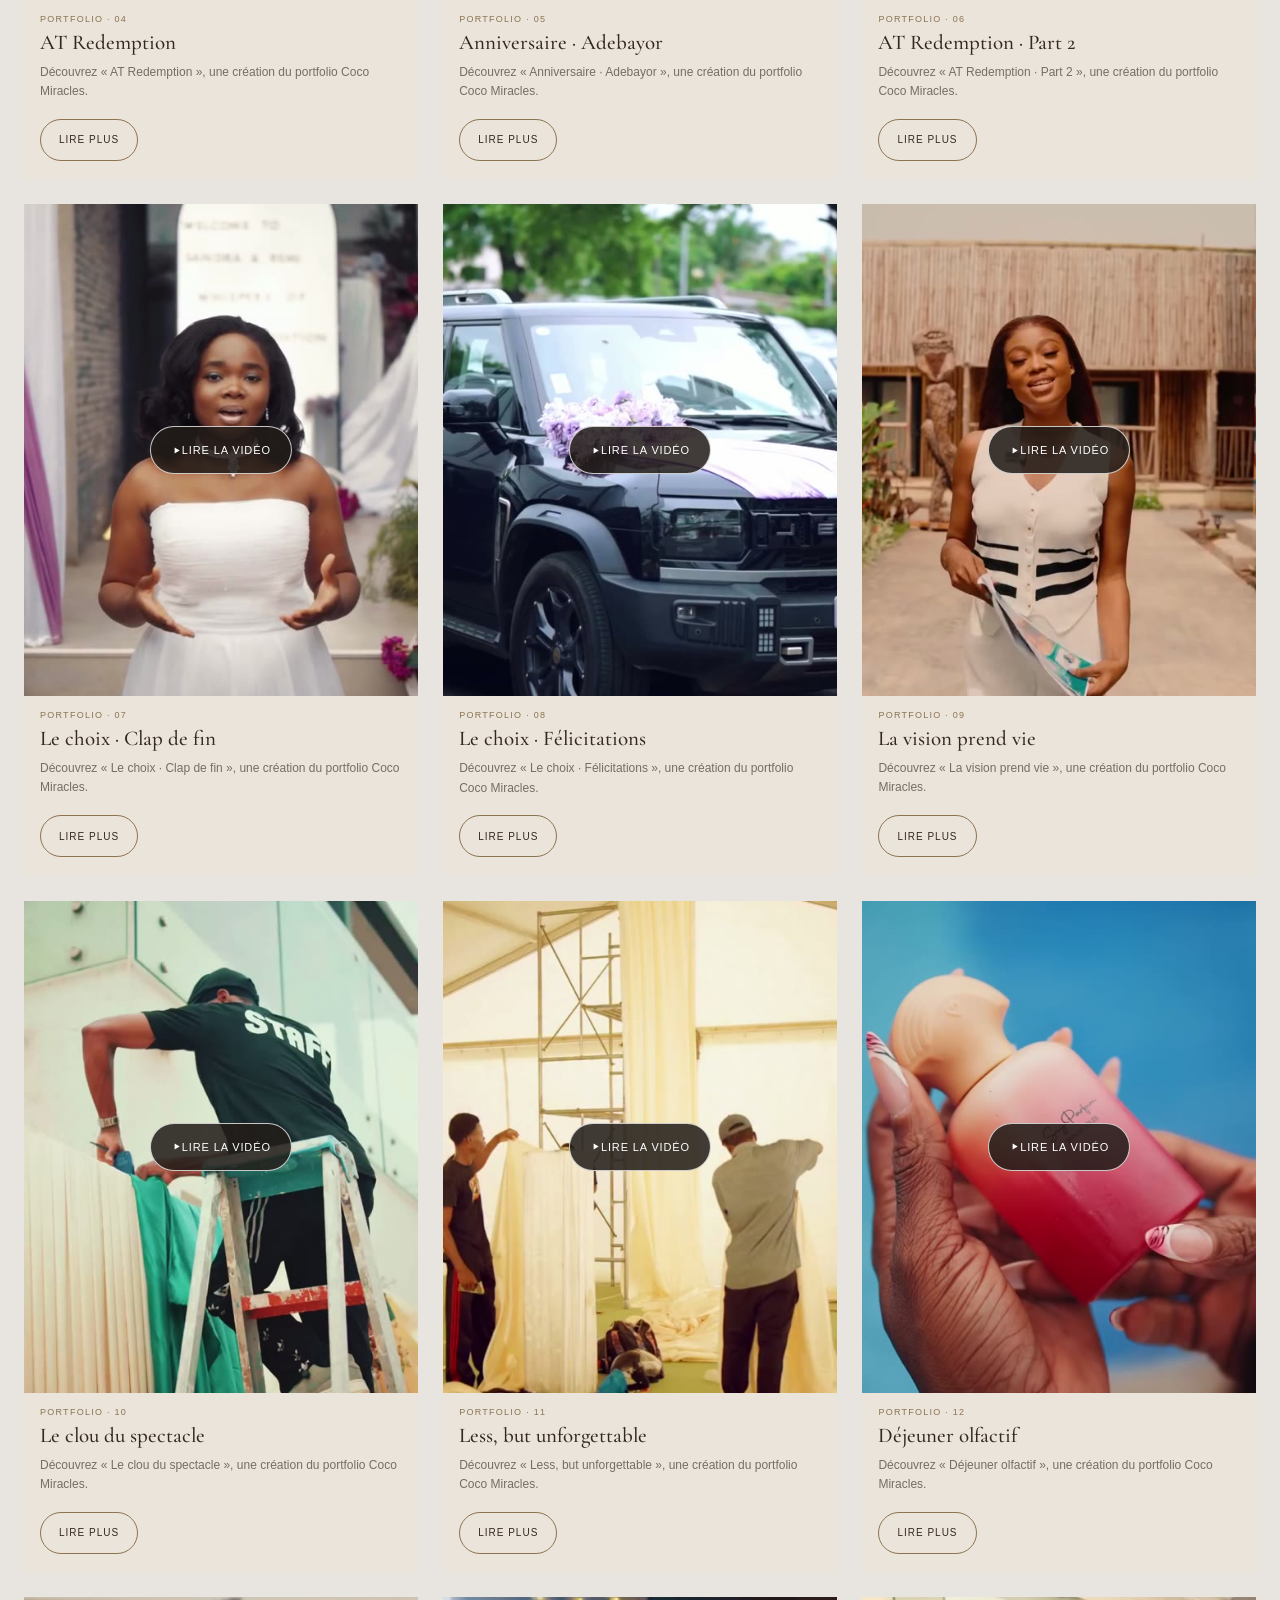
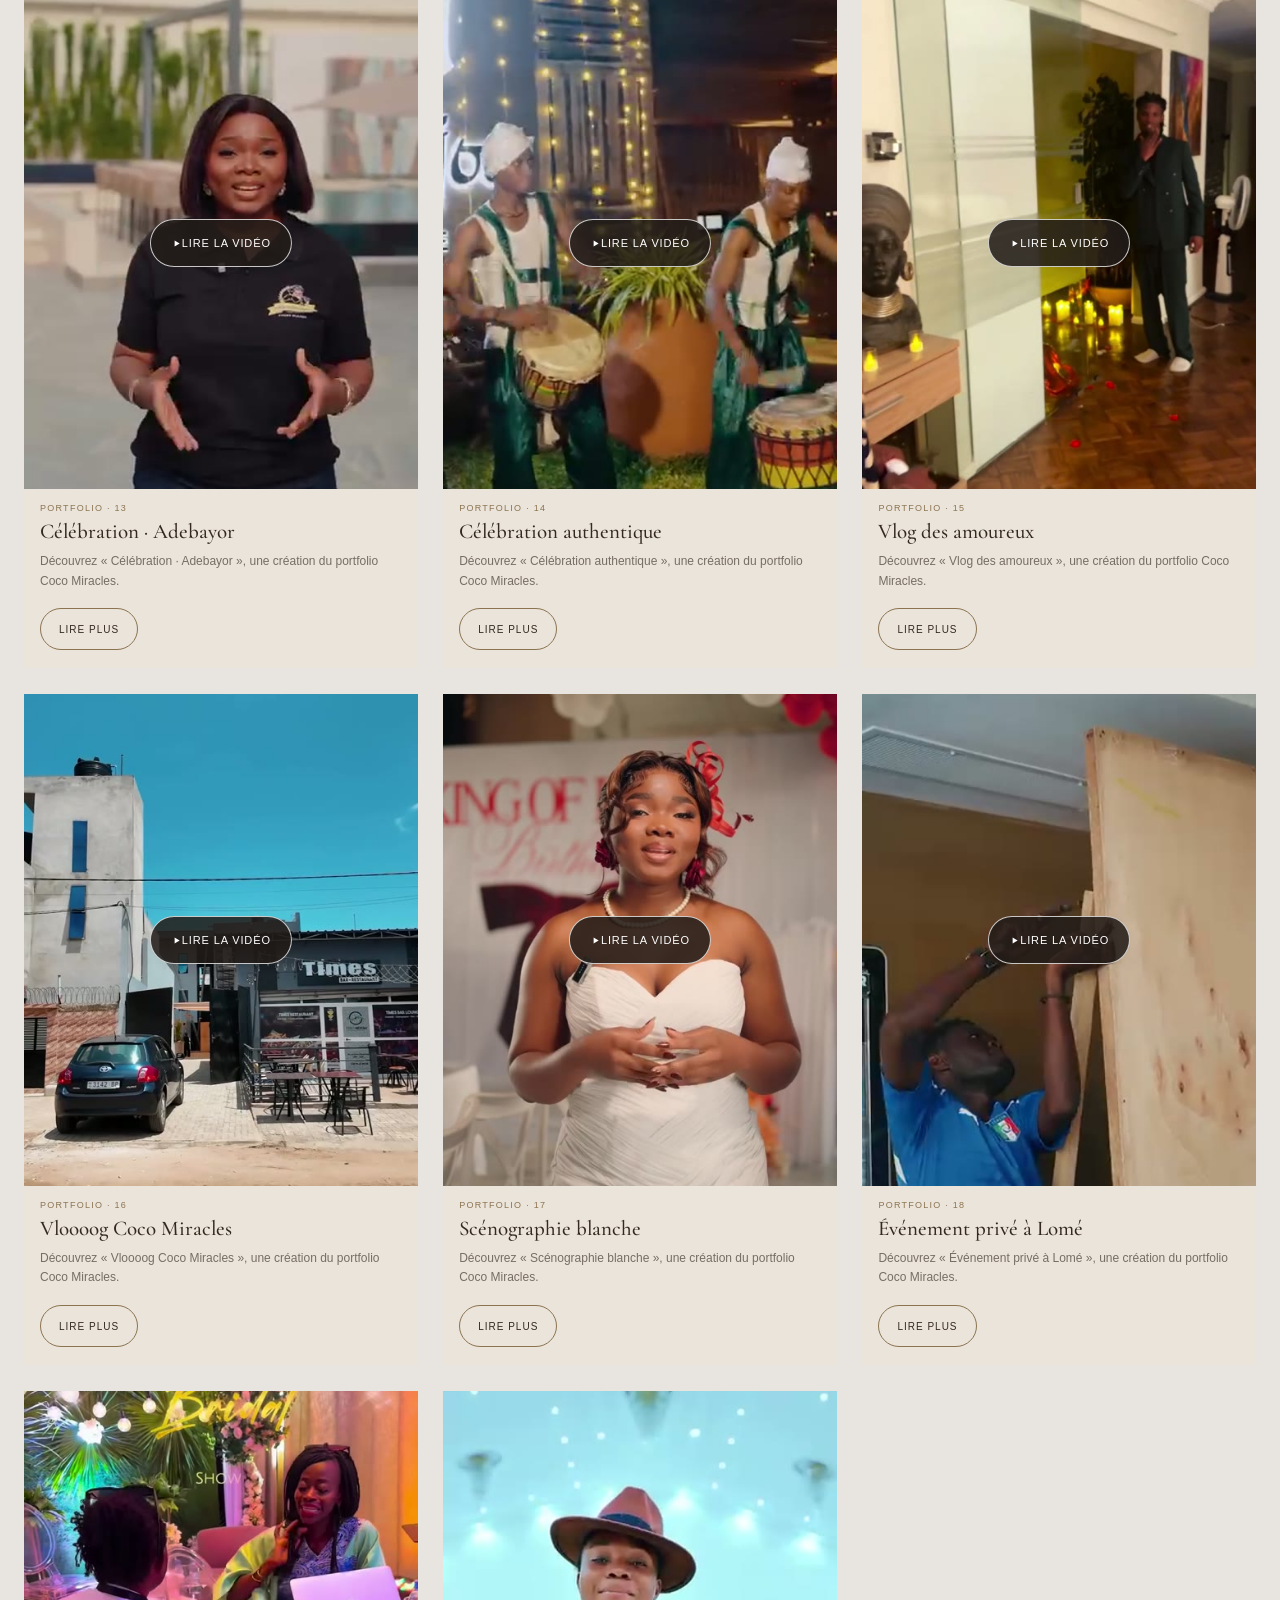
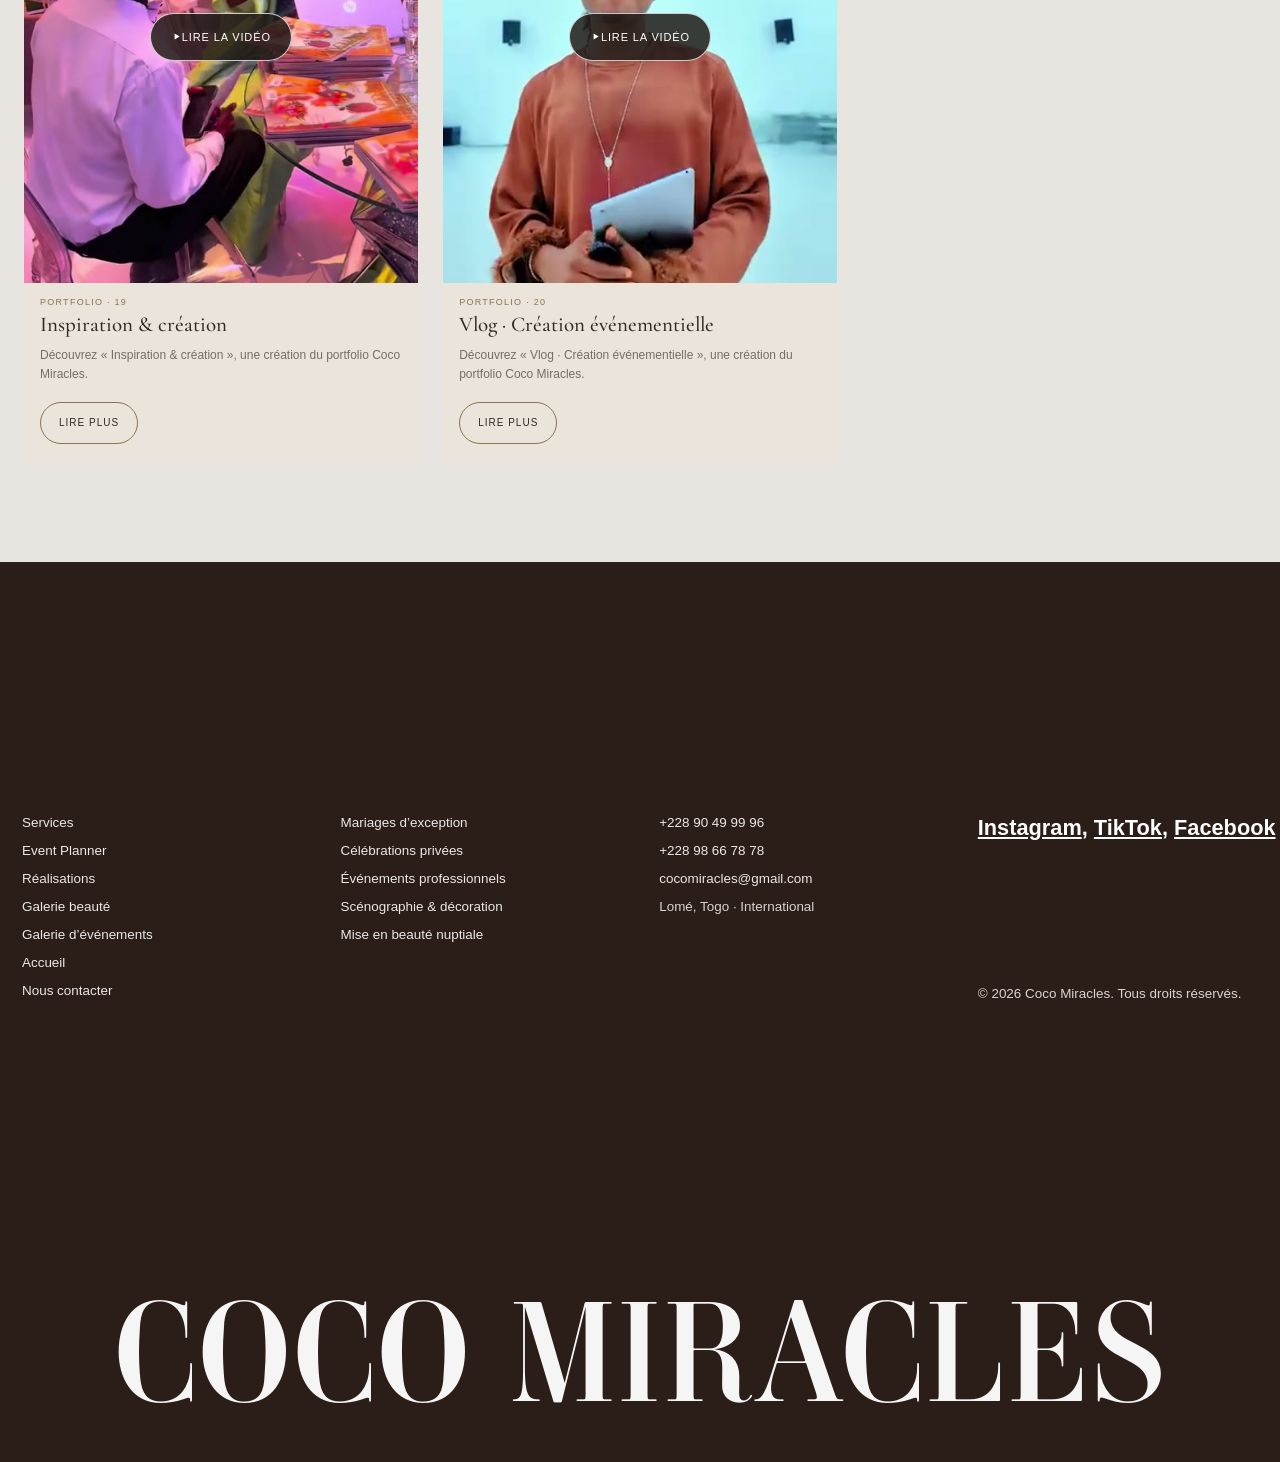
<file: galerie-portfolio.html>
<!DOCTYPE html>
<html lang="fr">
<head>
    <meta charset="UTF-8">
    <meta name="viewport" content="width=device-width, initial-scale=1">
    <link rel="icon" href="favicon.ico" sizes="48x48">
    <link rel="icon" type="image/png" sizes="32x32" href="asset/icons/icon-32.png">
    <link rel="icon" type="image/png" sizes="16x16" href="asset/icons/icon-16.png">
    <link rel="icon" type="image/png" sizes="192x192" href="asset/icons/icon-192.png">
    <link rel="apple-touch-icon" href="asset/icons/apple-touch-icon.png">
    <meta name="theme-color" content="#f5f0e8">
    <title>Galerie d’événements — Coco Miracles</title>
    <meta name="description" content="Regardez les vidéos des créations et scénographies du portfolio Coco Miracles.">
    <link rel="preconnect" href="https://fonts.googleapis.com">
    <link rel="preconnect" href="https://fonts.gstatic.com" crossorigin>
    <link href="https://fonts.googleapis.com/css2?family=Anton&family=Cormorant+Garamond:wght@400;500;600&display=swap" rel="stylesheet">
    <link rel="stylesheet" href="css/galleries.css?v=wallpaper-v1">
    <link rel="stylesheet" href="css/footer.css?v=ambroise-v2">
    <link rel="stylesheet" href="css/site-header.css?v=consult-v3">
    <link rel="stylesheet" href="css/chat.css?v=chat-v1">
    <script src="js/network.js?v=network-v1"></script>
    <script src="js/site-header.js?v=consult-v1" defer></script>
    <script src="js/chatbot.js?v=chat-all-pages-v1" defer></script>
    <script src="js/portfolio-videos.js?v=local-video-gallery-v3" defer></script>
    <script src="js/detail-content.js?v=detail-content-v3" defer></script>
    <script src="js/detail-sheet.js?v=detail-sheet-v1" defer></script>
    <script src="js/portfolio-gallery.js?v=play-now-v1" defer></script>
    <script src="js/rose-snow.js?v=lazy-network-v1" defer></script>
    <script src="js/footer.js?v=footer-v1" defer></script>
    <script src="js/page-reveal.js?v=page-reveal-v3" defer></script>
</head>
<body class="gallery-page">
    <header class="hero-header">
        <div class="hero-header-content">
            <nav class="hero-nav hero-nav-left" id="gallery-nav-left" aria-label="Navigation principale">
                <div class="hero-nav-item">
                    <a href="index.html#hero">Home</a>
                    <div class="hero-nav-submenu">
                        <a href="index.html#hero">Accueil</a>
                        <a href="index.html#univers">Notre univers</a>
                        <a href="index.html#direction">La direction</a>
                    </div>
                </div>
                <div class="hero-nav-item">
                    <a href="index.html#prestations">Services</a>
                    <div class="hero-nav-submenu">
                        <a href="index.html#prestations">Nos prestations</a>
                        <a href="index.html#formats">Nos formats</a>
                        <a href="index.html#mise-en-beaute">Mise en beauté</a>
                    </div>
                </div>
                <div class="hero-nav-item"><a href="event-planner.html">Event Planner</a></div>
            </nav>
            <a class="hero-brand" href="index.html#hero" aria-label="Coco Miracles, accueil">
                <span class="hero-brand-name" aria-hidden="true">Coco Miracles</span>
                <img class="hero-logo" src="asset/logo/logo-coco.webp" alt="">
            </a>
            <nav class="hero-nav hero-nav-right" id="gallery-nav-right" aria-label="Navigation complémentaire">
                <div class="hero-nav-item">
                    <a href="index.html#portfolio">Portfolio</a>
                </div>
                <div class="hero-nav-item">
                    <a href="galerie-beaute.html">Galerie</a>
                    <div class="hero-nav-submenu">
                        <a href="galerie-beaute.html">Galerie beauté</a>
                        <a href="galerie-portfolio.html">Galerie d’événements</a>
                    </div>
                </div>
                <div class="hero-nav-item">
                    <a href="index.html#project-contact-title">Contact</a>
                    <div class="hero-nav-submenu">
                        <a href="index.html#project-contact-title">Parlons de votre projet</a>
                        <a href="index.html#footer-name">Coordonnées</a>
                    </div>
                </div>
            </nav>
            <button class="hero-menu-toggle" type="button" aria-label="Ouvrir le menu" aria-expanded="false" aria-controls="gallery-nav-left gallery-nav-right">
                <span aria-hidden="true"></span><span aria-hidden="true"></span>
            </button>
        </div>
    </header>
    <main class="gallery-main">
        <header class="gallery-heading">
            <p class="gallery-eyebrow">Créations en mouvement · Coco Miracles</p>
            <h1>Galerie <em>d’événements</em></h1>
            <p class="gallery-intro">Explorez les décors, les ambiances et les instants de célébration imaginés par notre équipe. Choisissez « Lire plus » pour découvrir l’histoire de chaque événement.</p>
        </header>
        <div class="gallery-grid" id="portfolio-local-gallery" aria-live="polite"></div>
    </main>
    <dialog class="portfolio-project-dialog detail-sheet" id="portfolio-project-dialog" aria-labelledby="portfolio-project-title">
        <button class="portfolio-project-close" type="button" aria-label="Fermer la vidéo"><svg class="ui-icon ui-icon-close" viewBox="0 0 24 24" aria-hidden="true" focusable="false"><path d="M6 6l12 12M18 6 6 18"/></svg></button>
        <div class="portfolio-project-content">
            <p class="gallery-eyebrow">Portfolio · Coco Miracles</p>
            <h2 id="portfolio-project-title"></h2>
            <ul class="detail-sheet-tags" aria-label="Catégories" hidden></ul>
            <p class="portfolio-project-description detail-sheet-lead"></p>
            <video class="portfolio-project-video" controls playsinline preload="metadata"></video>
            <p class="portfolio-project-status" role="status" aria-live="polite"></p>
            <div class="detail-sheet-more" hidden></div>
            <a class="portfolio-project-cta" href="index.html#project-contact-title">Parlons de votre projet <span aria-hidden="true"><svg class="ui-icon ui-icon-arrow-up-right" viewBox="0 0 24 24" aria-hidden="true" focusable="false"><path d="M7 17 17 7M8 7h9v9"/></svg></span></a>
        </div>
    </dialog>
    <footer class="site-footer" aria-labelledby="footer-name">
        <div class="site-footer-links">
            <nav class="site-footer-column" aria-label="Navigation de bas de page">
                <a href="index.html#prestations">Services</a>
                <a href="event-planner.html">Event Planner</a>
                <a href="index.html#portfolio">Réalisations</a>
                <a href="galerie-beaute.html">Galerie beauté</a>
                <a href="galerie-portfolio.html">Galerie d’événements</a>
                <a href="index.html#hero">Accueil</a>
                <a href="index.html#project-contact-title">Nous contacter</a>
            </nav>
            <nav class="site-footer-column" aria-label="Services Coco Miracles">
                <a href="index.html#prestations">Mariages d’exception</a>
                <a href="index.html#prestations">Célébrations privées</a>
                <a href="index.html#prestations">Événements professionnels</a>
                <a href="index.html#prestations">Scénographie &amp; décoration</a>
                <a href="index.html#mise-en-beaute">Mise en beauté nuptiale</a>
            </nav>
            <div class="site-footer-column">
                <a href="tel:+22890499996">+228 90 49 99 96</a>
                <a href="tel:+22898667878">+228 98 66 78 78</a>
                <a href="mailto:cocomiracles@gmail.com">cocomiracles@gmail.com</a>
                <span>Lomé, Togo · International</span>
            </div>
            <div class="site-footer-social-column">
                <nav aria-label="Réseaux sociaux officiels">
                    <a href="https://www.instagram.com/coco_miracles/" target="_blank" rel="noopener noreferrer">Instagram</a>,
                    <a href="https://www.tiktok.com/@coco_miracles" target="_blank" rel="noopener noreferrer">TikTok</a>,
                    <a href="https://www.facebook.com/" target="_blank" rel="noopener noreferrer">Facebook</a>
                </nav>
                <p>© <span id="footer-year"></span> Coco Miracles. Tous droits réservés.</p>
            </div>
        </div>
        <h2 class="site-footer-signature" id="footer-name" aria-label="Coco Miracles">COCO MIRACLES</h2>
    </footer>
</body>
</html>
</file>
<file: css/galleries.css>
:root {
    --gallery-paper: #f5f0e8;
    --gallery-ink: #33291f;
    --gallery-muted: #766e64;
    --gallery-gold: #8c7451;
}

* {
    box-sizing: border-box;
}

html {
    min-width: 320px;
    background: var(--gallery-paper);
    overflow-x: clip;
    overscroll-behavior: none;
    scroll-behavior: smooth;
}

body.gallery-page {
    min-width: 320px;
    min-height: 100vh;
    margin: 0;
    overscroll-behavior: none;
    background: var(--gallery-paper);
    color: var(--gallery-ink);
    font-family: "Cormorant Garamond", Georgia, serif;
}

.rose-snow {
    position: fixed;
    z-index: 15;
    inset: 0;
    width: 100%;
    height: 100%;
    overflow: hidden;
    pointer-events: none;
}

body.gallery-menu-open {
    overflow: hidden;
}

.gallery-header {
    position: relative;
    z-index: 20;
    display: flex;
    min-height: 88px;
    padding: 16px clamp(22px, 5vw, 76px);
    align-items: center;
    justify-content: space-between;
    border-bottom: 1px solid rgba(51, 41, 31, 0.16);
}

.gallery-brand {
    display: inline-flex;
    align-items: center;
    gap: 12px;
    color: inherit;
    font-family: "Cormorant Garamond", Georgia, serif;
    font-size: 19px;
    letter-spacing: 0.08em;
    text-decoration: none;
}

.gallery-brand img {
    width: 42px;
    height: 42px;
    object-fit: contain;
}

.gallery-nav {
    display: flex;
    align-items: center;
    gap: clamp(14px, 2.4vw, 34px);
}

.gallery-nav a {
    color: inherit;
    font-family: Arial, sans-serif;
    font-size: 10px;
    letter-spacing: 0.12em;
    text-decoration: none;
    text-transform: uppercase;
}

.gallery-nav a:hover,
.gallery-nav a:focus-visible {
    color: var(--gallery-gold);
    text-decoration: underline;
    text-underline-offset: 5px;
}

.gallery-menu-toggle {
    display: none;
}

.gallery-main {
    width: min(100% - 48px, 1440px);
    margin: 0 auto;
    padding: clamp(54px, 9vw, 122px) 0 100px;
}

.gallery-heading {
    max-width: 850px;
    margin: 0 auto clamp(36px, 6vw, 76px);
    text-align: center;
}

.gallery-eyebrow {
    margin: 0 0 14px;
    color: var(--gallery-gold);
    font-family: Arial, sans-serif;
    font-size: 10px;
    letter-spacing: 0.2em;
    text-transform: uppercase;
}

.gallery-heading h1 {
    margin: 0;
    font-size: clamp(46px, 7vw, 92px);
    font-weight: 400;
    letter-spacing: -0.045em;
    line-height: 0.98;
}

.gallery-heading h1 em {
    font-weight: 400;
}

.gallery-intro {
    max-width: 680px;
    margin: 22px auto 0;
    color: var(--gallery-muted);
    font-family: Arial, sans-serif;
    font-size: 14px;
    line-height: 1.8;
}

.gallery-grid {
    display: grid;
    grid-template-columns: repeat(3, minmax(0, 1fr));
    gap: clamp(16px, 2vw, 28px);
}

.gallery-card {
    min-width: 0;
    margin: 0;
    background: #ebe4da;
}

.gallery-card-media {
    position: relative;
    overflow: hidden;
    background: linear-gradient(145deg, #393027, #171411);
    aspect-ratio: 4 / 5;
}

.gallery-card-media img,
.gallery-card-media video,
.gallery-card-media iframe {
    display: block;
    width: 100%;
    height: 100%;
    object-fit: cover;
}

.gallery-card-media iframe {
    border: 0;
    background: #211c18;
}

.portfolio-local-video {
    position: absolute;
    z-index: 1;
    inset: 0;
}

.portfolio-local-video[hidden] {
    visibility: hidden;
}

.portfolio-video-loading,
.portfolio-video-load-button {
    position: absolute;
    z-index: 2;
}

.portfolio-video-loading {
    top: 50%;
    left: 50%;
    display: flex;
    max-width: calc(100% - 32px);
    margin: 0;
    padding: 12px 15px;
    align-items: center;
    gap: 10px;
    transform: translate(-50%, -50%);
    background: rgba(26, 22, 19, 0.88);
    color: #fff;
    font-family: Arial, sans-serif;
    font-size: 12px;
    line-height: 1.5;
    pointer-events: none;
}

.portfolio-video-loading[data-stalled="true"] {
    top: auto;
    bottom: 12px;
    left: 12px;
    max-width: calc(100% - 150px);
    transform: none;
}

.portfolio-video-load-button[data-retry="true"] {
    top: auto;
    right: 12px;
    bottom: 12px;
    left: auto;
    transform: none;
}

.portfolio-video-loading:not([hidden])::before {
    width: 16px;
    height: 16px;
    flex: 0 0 16px;
    border: 2px solid rgba(255, 255, 255, 0.35);
    border-top-color: #d6bd8c;
    border-radius: 50%;
    animation: portfolio-video-spin 800ms linear infinite;
    content: "";
}

.portfolio-video-load-button {
    top: 50%;
    left: 50%;
    display: inline-flex;
    min-height: 48px;
    padding: 0 20px;
    align-items: center;
    justify-content: center;
    transform: translate(-50%, -50%);
    border: 1px solid rgba(255, 255, 255, 0.75);
    border-radius: 30px;
    background: rgba(34, 29, 25, 0.86);
    color: #fff;
    cursor: pointer;
    font-family: Arial, sans-serif;
    font-size: 11px;
    letter-spacing: 0.08em;
    text-transform: uppercase;
}

.portfolio-video-load-button:hover,
.portfolio-video-load-button:focus-visible {
    background: #d6bd8c;
    color: #211c18;
}

.portfolio-video-load-button:disabled {
    cursor: wait;
}

.portfolio-video-loading[hidden],
.portfolio-video-load-button[hidden] {
    display: none;
}

@keyframes portfolio-video-spin {
    to {
        transform: rotate(360deg);
    }
}

.gallery-card figcaption {
    padding: 14px 16px 18px;
    color: var(--gallery-ink);
    font-size: 20px;
    line-height: 1.2;
}

.beauty-gallery-card figcaption strong {
    display: block;
    font-size: 21px;
    font-weight: 500;
}

.gallery-card figcaption strong {
    display: block;
    font-size: 21px;
    font-weight: 500;
}

.gallery-card figcaption p {
    min-height: 42px;
    margin: 8px 0 14px;
    color: var(--gallery-muted);
    font-family: Arial, sans-serif;
    font-size: 12px;
    line-height: 1.6;
}

.beauty-gallery-card figcaption p {
    min-height: 42px;
    margin: 8px 0 14px;
    color: var(--gallery-muted);
    font-family: Arial, sans-serif;
    font-size: 12px;
    line-height: 1.6;
}

.beauty-gallery-open {
    position: absolute;
    inset: 0;
    display: block;
    width: 100%;
    height: 100%;
    padding: 0;
    border: 0;
    background: transparent;
    cursor: pointer;
}

.beauty-gallery-open img {
    display: block;
    width: 100%;
    height: 100%;
    object-fit: cover;
    transition: transform 450ms ease;
}

.beauty-gallery-open:hover img,
.beauty-gallery-open:focus-visible img {
    transform: scale(1.035);
}

.beauty-gallery-open:focus-visible {
    outline: 2px solid var(--gallery-gold);
    outline-offset: -5px;
}

.beauty-gallery-play-icon {
    position: absolute;
    top: 50%;
    left: 50%;
    display: grid;
    width: 58px;
    height: 58px;
    place-items: center;
    transform: translate(-50%, -50%);
    border: 1px solid rgba(255, 255, 255, 0.8);
    border-radius: 50%;
    background: rgba(34, 29, 25, 0.62);
    color: #fff;
    font-family: Arial, sans-serif;
    font-size: 18px;
}

.beauty-gallery-more,
.beauty-project-cta,
.portfolio-gallery-more,
.portfolio-project-cta {
    display: inline-flex;
    min-height: 42px;
    padding: 0 18px;
    align-items: center;
    justify-content: center;
    gap: 8px;
    border: 1px solid var(--gallery-gold);
    border-radius: 24px;
    background: transparent;
    color: var(--gallery-ink);
    cursor: pointer;
    font-family: Arial, sans-serif;
    font-size: 10px;
    letter-spacing: 0.1em;
    text-decoration: none;
    text-transform: uppercase;
    transition: background-color 180ms ease, color 180ms ease;
}

.beauty-gallery-more:hover,
.beauty-gallery-more:focus-visible,
.beauty-project-cta:hover,
.beauty-project-cta:focus-visible,
.portfolio-gallery-more:hover,
.portfolio-gallery-more:focus-visible,
.portfolio-project-cta:hover,
.portfolio-project-cta:focus-visible {
    background: var(--gallery-gold);
    color: #fff;
}

.beauty-project-dialog {
    position: fixed;
    width: min(900px, calc(100% - 32px));
    max-width: none;
    max-height: min(92vh, 960px);
    margin: auto;
    padding: clamp(24px, 5vw, 48px);
    overflow: auto;
    border: 1px solid rgba(140, 116, 81, 0.5);
    background: var(--gallery-paper);
    color: var(--gallery-ink);
}

.beauty-project-dialog::backdrop {
    background: rgba(20, 17, 15, 0.82);
    backdrop-filter: blur(5px);
}

.beauty-project-content {
    display: grid;
    gap: 14px;
}

.beauty-project-content .gallery-eyebrow,
.beauty-project-content h2,
.beauty-project-content > p {
    margin: 0;
    text-align: left;
}

.beauty-project-content h2 {
    font-size: clamp(32px, 5vw, 52px);
    font-weight: 400;
    line-height: 1;
}

.beauty-project-description,
.beauty-project-status {
    color: var(--gallery-muted);
    font-family: Arial, sans-serif;
    font-size: 13px;
    line-height: 1.6;
}

.beauty-project-video {
    display: block;
    width: 100%;
    max-height: 58vh;
    aspect-ratio: 16 / 9;
    background: #211c18;
    object-fit: contain;
}

.beauty-project-close {
    position: absolute;
    top: 10px;
    right: 12px;
    display: grid;
    width: 38px;
    height: 38px;
    place-items: center;
    border: 1px solid rgba(51, 41, 31, 0.3);
    border-radius: 50%;
    background: transparent;
    color: var(--gallery-ink);
    cursor: pointer;
    font-size: 25px;
    line-height: 1;
}

.beauty-project-cta {
    justify-self: start;
    background: var(--gallery-ink);
    color: var(--gallery-paper);
}

.beauty-project-status:empty {
    display: none;
}

.portfolio-gallery-more {
    appearance: none;
}

.portfolio-project-dialog {
    position: fixed;
    width: min(900px, calc(100% - 32px));
    max-width: none;
    max-height: min(92vh, 960px);
    margin: auto;
    padding: clamp(24px, 5vw, 48px);
    overflow: auto;
    border: 1px solid rgba(140, 116, 81, 0.5);
    background: var(--gallery-paper);
    color: var(--gallery-ink);
}

.portfolio-project-dialog::backdrop {
    background: rgba(20, 17, 15, 0.82);
    backdrop-filter: blur(5px);
}

.portfolio-project-content {
    display: grid;
    gap: 14px;
}

.portfolio-project-content .gallery-eyebrow,
.portfolio-project-content h2,
.portfolio-project-content > p {
    margin: 0;
    text-align: left;
}

.portfolio-project-content h2 {
    font-size: clamp(32px, 5vw, 52px);
    font-weight: 400;
    line-height: 1;
}

.portfolio-project-description,
.portfolio-project-status {
    color: var(--gallery-muted);
    font-family: Arial, sans-serif;
    font-size: 13px;
    line-height: 1.6;
}

.portfolio-project-video {
    display: block;
    width: 100%;
    max-height: 58vh;
    aspect-ratio: 16 / 9;
    background: #211c18;
    object-fit: contain;
}

.portfolio-project-close {
    position: absolute;
    top: 10px;
    right: 12px;
    display: grid;
    width: 38px;
    height: 38px;
    place-items: center;
    border: 1px solid rgba(51, 41, 31, 0.3);
    border-radius: 50%;
    background: transparent;
    color: var(--gallery-ink);
    cursor: pointer;
    font-size: 25px;
    line-height: 1;
}

.portfolio-project-cta {
    justify-self: start;
    background: var(--gallery-ink);
    color: var(--gallery-paper);
}

.portfolio-project-status:empty {
    display: none;
}

.gallery-card figcaption span {
    display: block;
    margin-bottom: 5px;
    color: var(--gallery-gold);
    font-family: Arial, sans-serif;
    font-size: 9px;
    letter-spacing: 0.14em;
    text-transform: uppercase;
}

.gallery-drive-link {
    display: inline-block;
    margin-top: 9px;
    color: var(--gallery-gold);
    font-family: Arial, sans-serif;
    font-size: 10px;
    text-decoration: underline;
    text-underline-offset: 3px;
}

.gallery-more-link {
    display: inline-flex;
    min-height: 48px;
    padding: 0 20px;
    align-items: center;
    justify-content: center;
    gap: 12px;
    border: 1px solid currentColor;
    color: inherit;
    font-family: Arial, sans-serif;
    font-size: 10px;
    letter-spacing: 0.12em;
    text-decoration: none;
    text-transform: uppercase;
    transition: background-color 180ms ease, color 180ms ease, border-color 180ms ease;
}

.gallery-more-actions {
    display: flex;
    margin: 32px auto 0;
    justify-content: center;
}

.gallery-more-actions.beauty-gallery-more {
    display: flex;
    width: fit-content;
    max-width: 100%;
    margin-top: 14px;
    padding: 0;
    border: 0;
    border-radius: 0;
    background: transparent;
}

.gallery-more-actions.beauty-gallery-more .gallery-more-link {
    min-height: 36px;
    padding: 0 14px;
    gap: 7px;
    border: 1px solid #33291f;
    border-radius: 999px;
    background: #33291f;
    color: #f5f0e8;
    font-size: 9px;
    letter-spacing: 0.08em;
}

.gallery-more-link {
    border-color: rgba(51, 41, 31, 0.4);
    color: var(--gallery-ink);
}

.gallery-more-link:hover,
.gallery-more-link:focus-visible {
    border-color: var(--gallery-ink);
    background: var(--gallery-ink);
    color: var(--gallery-paper);
}

.gallery-more-actions.beauty-gallery-more .gallery-more-link:hover,
.gallery-more-actions.beauty-gallery-more .gallery-more-link:focus-visible {
    border-color: #211c18;
    background: #211c18;
    color: #f5f0e8;
}

@media (max-width: 760px) {
    .gallery-header {
        min-height: 72px;
        padding: 12px 18px;
    }

    .gallery-brand {
        position: relative;
        z-index: 101;
        font-size: 16px;
    }

    .gallery-brand img {
        width: 36px;
        height: 36px;
    }

    .gallery-menu-toggle {
        position: relative;
        z-index: 102;
        display: grid;
        width: 44px;
        height: 44px;
        padding: 12px 10px;
        align-content: center;
        gap: 6px;
        border: 1px solid rgba(51, 41, 31, 0.4);
        border-radius: 50%;
        background: var(--gallery-paper);
        color: var(--gallery-ink);
        cursor: pointer;
    }

    .gallery-menu-toggle span {
        display: block;
        height: 1px;
        background: currentColor;
        transition: transform 180ms ease;
    }

    .gallery-menu-toggle[aria-expanded="true"] span:first-child {
        transform: translateY(3.5px) rotate(45deg);
    }

    .gallery-menu-toggle[aria-expanded="true"] span:last-child {
        transform: translateY(-3.5px) rotate(-45deg);
    }

    .gallery-nav {
        display: none;
    }

    .gallery-nav.is-open {
        position: fixed;
        z-index: 100;
        inset: 0;
        display: flex;
        width: 100vw;
        height: 100vh;
        height: 100dvh;
        padding: 100px 28px 40px;
        flex-direction: column;
        align-items: center;
        justify-content: center;
        gap: clamp(22px, 4vh, 38px);
        overflow-y: auto;
        background: rgba(34, 29, 25, 0.98);
    }

    .gallery-nav.is-open a {
        color: var(--gallery-paper);
        font-family: "Cormorant Garamond", Georgia, serif;
        font-size: clamp(25px, 7vw, 38px);
        letter-spacing: 0.02em;
        text-transform: none;
    }

    .gallery-nav.is-open a:hover,
    .gallery-nav.is-open a:focus-visible {
        color: #d6bd8c;
    }

    .gallery-main {
        width: min(100% - 36px, 1440px);
        padding-top: 56px;
    }

    .gallery-grid {
        grid-template-columns: repeat(2, minmax(0, 1fr));
        gap: 12px;
    }

    .gallery-card figcaption {
        padding: 10px 11px 13px;
        font-size: 17px;
    }

}

@media (max-width: 460px) {
    .gallery-grid {
        grid-template-columns: 1fr;
    }

    .gallery-card-media {
        aspect-ratio: 4 / 5;
    }
}

@media (prefers-reduced-motion: reduce) {
    *,
    *::before,
    *::after {
        scroll-behavior: auto !important;
        transition-duration: 0.01ms !important;
    }
}

/* =====================================================================
   Pop-ups « Lire plus » des galeries : panneau qui monte du bas
   (même fonctionnement que l'accueil, fond clair de la galerie conservé)
   ===================================================================== */
.detail-sheet {
    inset: auto 0 0;
    width: min(760px, 100vw);
    max-width: 100vw;
    max-height: min(94svh, 940px);
    margin: 0 auto;
    padding: 30px clamp(20px, 5vw, 40px) calc(32px + env(safe-area-inset-bottom));
    overflow-x: hidden;
    overflow-y: auto;
    overscroll-behavior: contain;
    border: 0;
    border-radius: 22px 22px 0 0;
    background: var(--gallery-paper);
    color: var(--gallery-ink);
    box-shadow: 0 -18px 60px rgba(0, 0, 0, 0.35);
    /* Barre de défilement masquée, le défilement reste actif */
    scrollbar-width: none;
    -ms-overflow-style: none;
}

.detail-sheet::-webkit-scrollbar {
    display: none;
}

.detail-sheet[open] {
    animation: detail-sheet-in 520ms cubic-bezier(0.22, 0.61, 0.36, 1) both;
}

.detail-sheet.is-closing {
    animation: detail-sheet-out 320ms cubic-bezier(0.55, 0, 0.75, 0.2) both;
}

.detail-sheet[open]::backdrop {
    animation: detail-sheet-backdrop-in 420ms ease both;
}

.detail-sheet.is-closing::backdrop {
    animation: detail-sheet-backdrop-out 320ms ease both;
}

/* Petite poignée en haut du panneau */
.detail-sheet::before {
    position: absolute;
    top: 10px;
    left: 50%;
    width: 44px;
    height: 4px;
    border-radius: 999px;
    background: rgba(51, 41, 31, 0.22);
    content: "";
    transform: translateX(-50%);
}

.detail-sheet :is(.beauty-project-content, .portfolio-project-content) {
    gap: 16px;
    overflow-wrap: anywhere;
}

.detail-sheet :is(.beauty-project-content, .portfolio-project-content) :is(.gallery-eyebrow, h2) {
    padding-right: 52px;
}

.detail-sheet :is(.beauty-project-close, .portfolio-project-close) {
    top: 18px;
    right: 16px;
    width: 42px;
    height: 42px;
    border: 0;
    background: rgba(51, 41, 31, 0.08);
}

.detail-sheet :is(.beauty-project-close, .portfolio-project-close):hover,
.detail-sheet :is(.beauty-project-close, .portfolio-project-close):focus-visible {
    background: rgba(51, 41, 31, 0.16);
}

.detail-sheet :is(.beauty-project-video, .portfolio-project-video) {
    border-radius: 12px;
}

/* Étiquettes */
.detail-sheet .detail-sheet-tags {
    display: flex;
    margin: 0;
    padding: 0;
    flex-wrap: wrap;
    gap: 6px;
    list-style: none;
}

.detail-sheet .detail-sheet-tags[hidden],
.detail-sheet .detail-sheet-more[hidden] {
    display: none;
}

.detail-sheet .detail-sheet-tags li {
    padding: 6px 12px;
    border: 1px solid rgba(140, 116, 81, 0.4);
    border-radius: 999px;
    background: rgba(140, 116, 81, 0.08);
    color: var(--gallery-gold);
    font-family: Arial, sans-serif;
    font-size: 11px;
    letter-spacing: 0.06em;
    line-height: 1;
}

/* Introduction en italique */
.detail-sheet .detail-sheet-lead {
    color: var(--gallery-ink);
    font-family: "Cormorant Garamond", Georgia, serif;
    font-size: clamp(19px, 2.4vw, 22px);
    font-style: italic;
    line-height: 1.45;
}

/* Blocs de contenu */
.detail-sheet .detail-sheet-more {
    display: grid;
    gap: 22px;
}

.detail-sheet .detail-sheet-paragraph {
    margin: 0;
    color: #5c5147;
    font-family: Arial, sans-serif;
    font-size: 14px;
    line-height: 1.75;
}

.detail-sheet .detail-sheet-quote {
    margin: 0;
    padding: 18px 20px;
    border-left: 2px solid var(--gallery-gold);
    border-radius: 0 14px 14px 0;
    background: rgba(140, 116, 81, 0.08);
}

.detail-sheet .detail-sheet-quote blockquote {
    margin: 0;
    color: var(--gallery-ink);
    font-family: "Cormorant Garamond", Georgia, serif;
    font-size: clamp(19px, 2.4vw, 22px);
    font-style: italic;
    line-height: 1.45;
}

.detail-sheet .detail-sheet-quote figcaption {
    margin-top: 10px;
    color: var(--gallery-gold);
    font-family: Arial, sans-serif;
    font-size: 11px;
    letter-spacing: 0.14em;
    text-transform: uppercase;
}

.detail-sheet .detail-sheet-quote figcaption::before {
    content: "— ";
}

.detail-sheet .detail-sheet-facts {
    display: grid;
    margin: 0;
    grid-template-columns: repeat(auto-fit, minmax(150px, 1fr));
    gap: 1px;
    overflow: hidden;
    border: 1px solid rgba(51, 41, 31, 0.12);
    border-radius: 14px;
    background: rgba(51, 41, 31, 0.12);
}

.detail-sheet .detail-sheet-facts > div {
    padding: 14px 16px;
    background: var(--gallery-paper);
}

.detail-sheet .detail-sheet-facts dt {
    color: var(--gallery-gold);
    font-family: Arial, sans-serif;
    font-size: 10px;
    letter-spacing: 0.16em;
    text-transform: uppercase;
}

.detail-sheet .detail-sheet-facts dd {
    margin: 6px 0 0;
    color: var(--gallery-ink);
    font-family: Arial, sans-serif;
    font-size: 14px;
    line-height: 1.4;
}

.detail-sheet .detail-sheet-block-title {
    margin: 0 0 14px;
    color: var(--gallery-gold);
    font-family: Arial, sans-serif;
    font-size: 10px;
    letter-spacing: 0.18em;
    text-transform: uppercase;
}

.detail-sheet .detail-sheet-block :is(ul, ol) {
    display: grid;
    margin: 0;
    padding: 0;
    gap: 12px;
    list-style: none;
}

.detail-sheet .detail-sheet-block li {
    position: relative;
    padding-left: 34px;
    color: var(--gallery-ink);
    font-family: Arial, sans-serif;
    font-size: 14px;
    line-height: 1.5;
}

.detail-sheet .detail-sheet-steps ol {
    counter-reset: detail-step;
}

.detail-sheet .detail-sheet-steps li {
    counter-increment: detail-step;
}

.detail-sheet .detail-sheet-steps li::before {
    position: absolute;
    top: -1px;
    left: 0;
    display: grid;
    width: 22px;
    height: 22px;
    place-items: center;
    border: 1px solid var(--gallery-gold);
    border-radius: 50%;
    color: var(--gallery-gold);
    font-size: 11px;
    content: counter(detail-step);
}

.detail-sheet .detail-sheet-steps li:not(:last-child)::after {
    position: absolute;
    top: 23px;
    bottom: -13px;
    left: 11px;
    width: 1px;
    background: rgba(140, 116, 81, 0.35);
    content: "";
}

.detail-sheet .detail-sheet-list li::before,
.detail-sheet .detail-sheet-list li::after {
    position: absolute;
    top: 0.05em;
    left: 0;
    width: 20px;
    height: 20px;
    content: "";
}

.detail-sheet .detail-sheet-list li::before {
    border-radius: 50%;
    background: linear-gradient(145deg, #f1dfb2, #c9a86a);
}

.detail-sheet .detail-sheet-list li::after {
    background: #1b1511;
    -webkit-mask: url("data:image/svg+xml,%3Csvg xmlns='http://www.w3.org/2000/svg' viewBox='0 0 24 24' fill='none' stroke='black' stroke-width='2.4' stroke-linecap='round' stroke-linejoin='round'%3E%3Cpath d='m7.5 12.5 3 3 6-6.5'/%3E%3C/svg%3E") center / 20px 20px no-repeat;
    mask: url("data:image/svg+xml,%3Csvg xmlns='http://www.w3.org/2000/svg' viewBox='0 0 24 24' fill='none' stroke='black' stroke-width='2.4' stroke-linecap='round' stroke-linejoin='round'%3E%3Cpath d='m7.5 12.5 3 3 6-6.5'/%3E%3C/svg%3E") center / 20px 20px no-repeat;
}

@keyframes detail-sheet-in {
    from { transform: translateY(100%); }
    to { transform: translateY(0); }
}

@keyframes detail-sheet-out {
    from { transform: translateY(0); }
    to { transform: translateY(100%); }
}

@keyframes detail-sheet-backdrop-in {
    from { opacity: 0; }
}

@keyframes detail-sheet-backdrop-out {
    to { opacity: 0; }
}

@media (prefers-reduced-motion: reduce) {
    .detail-sheet[open],
    .detail-sheet.is-closing,
    .detail-sheet[open]::backdrop,
    .detail-sheet.is-closing::backdrop {
        animation-duration: 0.01ms;
    }
}

/* Vidéos verticales : lecteur plus haut pour qu'elles ne soient pas minuscules */
.detail-sheet :is(.beauty-project-video, .portfolio-project-video) {
    height: min(62svh, 620px);
    max-height: none;
    aspect-ratio: auto;
}

/* =====================================================================
   Galeries (événements, beauté) : papier peint floral fixe à la place du beige uni.
   Un seul calque fixe derrière la page. L'accueil n'est pas concerné.
   ===================================================================== */
html:has(body.gallery-page:not(.event-planner-page)) {
    background: #e8e4df;
}

body.gallery-page:not(.event-planner-page) {
    background: transparent;
}

body.gallery-page:not(.event-planner-page)::before {
    position: fixed;
    z-index: -1;
    inset: -8px;
    background: #e8e4df var(--gallery-wallpaper, url("../asset/bg/3.jpg")) center top / cover no-repeat;
    content: "";
    pointer-events: none;
}

body.gallery-page.gallery-page-beauty::before {
    --gallery-wallpaper: url("../asset/bg/4.jpg");
}

/* Grand écran : papier peint plus discret, comme sur l'accueil */
@media (min-width: 1025px) and (hover: hover) {
    body.gallery-page:not(.event-planner-page)::before {
        filter: blur(2px);
        opacity: 0.55;
    }
}
</file>
<file: css/event-planner.css>
.event-planner-page {
    --planner-ink: #211c18;
    --planner-wine: #2b1d17;
    --planner-gold: #b39869;
    --planner-paper: #f8f5ef;
    background: var(--planner-paper);
}

.event-planner-page .gallery-header {
    background: var(--planner-paper);
}

.event-planner-page .gallery-nav {
    gap: clamp(12px, 1.8vw, 26px);
}

.event-planner-page .gallery-nav a {
    font-size: 9px;
}

.event-planner-hero {
    position: relative;
    display: flex;
    min-height: min(760px, calc(100svh - 88px));
    padding: clamp(56px, 10vw, 144px) clamp(24px, 10vw, 150px);
    align-items: center;
    overflow: hidden;
    background: var(--planner-ink);
    color: #fff;
    isolation: isolate;
}

.event-planner-hero-image,
.event-planner-hero-shade {
    position: absolute;
    z-index: -1;
    inset: 0;
    width: 100%;
    height: 100%;
}

.event-planner-hero-image {
    object-fit: cover;
    object-position: center 54%;
}

.event-planner-hero-shade {
    background:
        linear-gradient(90deg, rgba(16, 12, 10, 0.9), rgba(16, 12, 10, 0.72) 48%, rgba(16, 12, 10, 0.32)),
        linear-gradient(0deg, rgba(16, 12, 10, 0.62), rgba(16, 12, 10, 0.24) 48%, rgba(16, 12, 10, 0.42));
}

.event-planner-hero-copy {
    width: min(100%, 760px);
}

.event-planner-eyebrow,
.event-planner-section-label {
    margin: 0;
    font-family: Arial, sans-serif;
    font-size: 10px;
    letter-spacing: 0.18em;
    line-height: 1.6;
    text-transform: uppercase;
}

.event-planner-eyebrow {
    color: rgba(255, 255, 255, 0.9);
    text-shadow: 0 2px 8px rgba(0, 0, 0, 0.82);
}

.event-planner-eyebrow span {
    color: #e4d7bf;
}

.event-planner-hero h1 {
    margin: 26px 0 20px;
    color: #fff;
    font-family: "Cormorant Garamond", Georgia, serif;
    font-size: clamp(58px, 8vw, 112px);
    font-weight: 400;
    letter-spacing: -0.045em;
    line-height: 0.91;
    text-shadow: 0 3px 8px rgba(0, 0, 0, 0.92), 0 8px 24px rgba(0, 0, 0, 0.78);
}

.event-planner-hero h1 em,
.event-planner-introduction h2 em,
.event-planner-section-heading h2 em,
.event-planner-experience-copy h2 em,
.event-planner-cta h2 em {
    color: #e1c995;
    font-weight: 400;
}

.event-planner-hero-copy > p:not(.event-planner-eyebrow) {
    max-width: 560px;
    margin: 0 0 30px;
    color: rgba(255, 255, 255, 0.96);
    font-family: Arial, sans-serif;
    font-size: clamp(14px, 1.3vw, 17px);
    line-height: 1.8;
    text-shadow: 0 2px 7px rgba(0, 0, 0, 0.9);
}

.event-planner-button {
    display: inline-flex;
    min-height: 50px;
    padding: 0 20px;
    align-items: center;
    justify-content: space-between;
    gap: 34px;
    border: 1px solid rgba(255, 255, 255, 0.72);
    color: #fff;
    font-family: Arial, sans-serif;
    font-size: 10px;
    letter-spacing: 0.12em;
    text-decoration: none;
    text-transform: uppercase;
    transition: background-color 180ms ease, color 180ms ease, border-color 180ms ease;
}

.event-planner-button:hover,
.event-planner-button:focus-visible {
    border-color: #e1c995;
    background: #e1c995;
    color: var(--planner-ink);
}

.event-planner-button span {
    font-size: 16px;
}

.event-planner-hero-note,
.event-planner-hero-index {
    position: absolute;
    bottom: 30px;
    margin: 0;
    color: rgba(255, 255, 255, 0.8);
    font-family: Arial, sans-serif;
    font-size: 9px;
    letter-spacing: 0.14em;
}

.event-planner-hero-note {
    left: clamp(24px, 5vw, 76px);
}

.event-planner-hero-index {
    right: clamp(24px, 5vw, 76px);
}

.event-planner-introduction {
    display: grid;
    padding: clamp(76px, 10vw, 144px) 24px;
    justify-items: center;
    background: var(--planner-paper);
    color: var(--planner-ink);
    text-align: center;
}

.event-planner-section-label {
    color: #8c7451;
}

.event-planner-introduction h2,
.event-planner-section-heading h2,
.event-planner-experience-copy h2,
.event-planner-cta h2 {
    margin: 20px 0;
    font-family: "Cormorant Garamond", Georgia, serif;
    font-size: clamp(42px, 6vw, 76px);
    font-weight: 400;
    letter-spacing: -0.045em;
    line-height: 0.98;
}

.event-planner-introduction > p:last-child {
    max-width: 680px;
    margin: 8px 0 0;
    color: #6f665c;
    font-family: Arial, sans-serif;
    font-size: 14px;
    line-height: 1.9;
}

.event-planner-offers {
    padding: clamp(62px, 8vw, 112px) clamp(22px, 7vw, 100px) clamp(76px, 9vw, 128px);
    background: #eee8dd;
    color: var(--planner-ink);
}

.event-planner-section-heading {
    display: flex;
    width: min(100%, 1240px);
    margin: 0 auto clamp(34px, 5vw, 64px);
    align-items: end;
    justify-content: space-between;
    gap: 40px;
}

.event-planner-section-heading h2 {
    margin-bottom: 0;
}

.event-planner-section-heading > p {
    max-width: 360px;
    margin: 0 0 8px;
    color: #6f665c;
    font-family: Arial, sans-serif;
    font-size: 13px;
    line-height: 1.8;
}

.event-planner-offer-grid {
    display: grid;
    width: min(100%, 1240px);
    margin: 0 auto;
    grid-template-columns: repeat(3, minmax(0, 1fr));
    gap: 16px;
}

.event-planner-offer {
    display: flex;
    min-height: 330px;
    padding: clamp(22px, 2.8vw, 38px);
    flex-direction: column;
    border: 1px solid rgba(51, 41, 31, 0.16);
    background: rgba(248, 245, 239, 0.58);
    transition: background-color 200ms ease, transform 200ms ease;
}

.event-planner-offer:hover {
    transform: translateY(-4px);
    background: #f8f5ef;
}

.event-planner-offer-number {
    color: #8c7451;
    font-family: Arial, sans-serif;
    font-size: 10px;
    letter-spacing: 0.12em;
}

.event-planner-offer h3 {
    margin: 30px 0 12px;
    color: var(--planner-ink);
    font-family: "Cormorant Garamond", Georgia, serif;
    font-size: clamp(29px, 3vw, 39px);
    font-weight: 500;
    line-height: 1.02;
}

.event-planner-offer p {
    margin: 0 0 24px;
    color: #6f665c;
    font-family: Arial, sans-serif;
    font-size: 12px;
    line-height: 1.75;
}

.event-planner-offer-tag {
    margin-top: auto;
    padding-top: 16px;
    border-top: 1px solid rgba(51, 41, 31, 0.14);
    color: #8c7451;
    font-family: Arial, sans-serif;
    font-size: 9px;
    letter-spacing: 0.08em;
    line-height: 1.6;
    text-transform: uppercase;
}

.event-planner-experience {
    display: grid;
    grid-template-columns: minmax(0, 1fr) minmax(0, 1fr);
    background: var(--planner-wine);
    color: #f8f5ef;
}

.event-planner-experience-image {
    position: relative;
    min-height: 680px;
    overflow: hidden;
}

.event-planner-experience-image::after {
    position: absolute;
    inset: 45% 0 0;
    background: linear-gradient(transparent, rgba(22, 18, 15, 0.65));
    content: "";
}

.event-planner-experience-image img {
    position: absolute;
    inset: 0;
    width: 100%;
    height: 100%;
    object-fit: cover;
}

.event-planner-experience-image > span {
    position: absolute;
    z-index: 1;
    bottom: 28px;
    left: 32px;
    color: #fff;
    font-family: Arial, sans-serif;
    font-size: 9px;
    letter-spacing: 0.16em;
}

.event-planner-experience-copy {
    display: flex;
    padding: clamp(40px, 7vw, 100px);
    flex-direction: column;
    justify-content: center;
}

.event-planner-experience-copy h2 {
    color: #fff;
}

.event-planner-experience-copy ol {
    display: grid;
    margin: 20px 0 0;
    padding: 0;
    list-style: none;
}

.event-planner-experience-copy li {
    display: grid;
    padding: 18px 0;
    grid-template-columns: 38px minmax(0, 1fr);
    gap: 8px;
    border-top: 1px solid rgba(248, 245, 239, 0.2);
}

.event-planner-experience-copy li > span {
    color: #e1c995;
    font-family: Arial, sans-serif;
    font-size: 10px;
}

.event-planner-experience-copy li strong {
    font-family: "Cormorant Garamond", Georgia, serif;
    font-size: 22px;
    font-weight: 500;
}

.event-planner-experience-copy li p {
    margin: 6px 0 0;
    color: rgba(248, 245, 239, 0.7);
    font-family: Arial, sans-serif;
    font-size: 11px;
    line-height: 1.7;
}

.event-planner-text-link {
    display: inline-flex;
    margin-top: 26px;
    align-items: center;
    gap: 18px;
    color: #e1c995;
    font-family: Arial, sans-serif;
    font-size: 10px;
    letter-spacing: 0.1em;
    text-decoration: none;
    text-transform: uppercase;
}

.event-planner-text-link:hover,
.event-planner-text-link:focus-visible {
    color: #fff;
}

.event-planner-cta {
    display: grid;
    min-height: 430px;
    padding: 72px 22px;
    justify-items: center;
    align-content: center;
    background: var(--planner-paper);
    color: var(--planner-ink);
    text-align: center;
}

.event-planner-cta h2 {
    margin: 16px 0 28px;
}

.event-planner-cta .event-planner-button {
    border-color: var(--planner-ink);
    color: var(--planner-ink);
}

.event-planner-cta .event-planner-button:hover,
.event-planner-cta .event-planner-button:focus-visible {
    border-color: var(--planner-ink);
    background: var(--planner-ink);
    color: #fff;
}

@media (max-width: 900px) {
    .event-planner-page .gallery-nav {
        gap: 12px;
    }

    .event-planner-page .gallery-nav a {
        font-size: 8px;
        letter-spacing: 0.08em;
    }

    .event-planner-experience-image {
        min-height: 560px;
    }

    .event-planner-experience-copy {
        padding: 38px;
    }
}

@media (max-width: 760px) {
    .event-planner-page .gallery-nav.is-open {
        z-index: 100;
    }

    .event-planner-hero {
        min-height: min(720px, calc(100svh - 72px));
        padding: 76px 24px 96px;
    }

    .event-planner-hero h1 {
        font-size: clamp(52px, 12vw, 82px);
    }

    .event-planner-hero-note,
    .event-planner-hero-index {
        bottom: 24px;
        font-size: 8px;
    }

    .event-planner-section-heading {
        align-items: flex-start;
        flex-direction: column;
        gap: 18px;
    }

    .event-planner-offer-grid {
        grid-template-columns: minmax(0, 1fr);
    }

    .event-planner-offer {
        min-height: 0;
    }

    .event-planner-offer h3 {
        margin-top: 20px;
    }

    .event-planner-experience {
        grid-template-columns: minmax(0, 1fr);
    }

    .event-planner-experience-image {
        min-height: 0;
        aspect-ratio: 4 / 3;
    }

    .event-planner-experience-copy {
        padding: 48px 24px 56px;
    }
}

@media (max-width: 460px) {
    .event-planner-hero {
        min-height: 660px;
    }

    .event-planner-hero h1 {
        font-size: clamp(48px, 13vw, 62px);
    }

    .event-planner-button {
        width: 100%;
        gap: 12px;
    }

    .event-planner-hero-note {
        max-width: 65%;
        line-height: 1.6;
    }

    .event-planner-hero-index {
        right: 20px;
    }

    .event-planner-introduction {
        padding: 72px 22px;
    }

    .event-planner-introduction h2,
    .event-planner-section-heading h2,
    .event-planner-experience-copy h2,
    .event-planner-cta h2 {
        font-size: clamp(40px, 11vw, 54px);
    }

    .event-planner-offers {
        padding: 64px 18px 76px;
    }

    .event-planner-cta {
        min-height: 370px;
    }
}

@media (prefers-reduced-motion: reduce) {
    .event-planner-offer {
        transition: none;
    }
}

/* =====================================================================
   Refonte : plus d'images (mosaïque, photos des formats, coulisses, galerie, appel final)
   ===================================================================== */
.event-planner-page figure {
    margin: 0;
}

/* Introduction : mosaïque de 3 photos */
.event-planner-mosaic {
    display: grid;
    width: min(100%, 1240px);
    margin: clamp(44px, 6vw, 80px) auto 0;
    grid-template-columns: 1.6fr 1fr;
    grid-template-rows: repeat(2, minmax(0, 1fr));
    gap: 14px;
    aspect-ratio: 16 / 9;
    text-align: left;
}

.event-planner-mosaic figure {
    position: relative;
    min-height: 0;
    overflow: hidden;
    background: #e7dfd2;
}

.event-planner-mosaic .event-planner-mosaic-main {
    grid-row: 1 / span 2;
}

.event-planner-mosaic img,
.event-planner-backstage-grid img,
.event-planner-gallery-grid img {
    display: block;
    width: 100%;
    height: 100%;
    object-fit: cover;
    transition: transform 700ms cubic-bezier(0.2, 0.7, 0.2, 1);
}

.event-planner-mosaic figure:hover img,
.event-planner-backstage-grid figure:hover img,
.event-planner-gallery-grid figure:hover img {
    transform: scale(1.04);
}

.event-planner-mosaic figcaption,
.event-planner-gallery-grid figcaption {
    position: absolute;
    right: 0;
    bottom: 0;
    left: 0;
    padding: 46px 20px 16px;
    background: linear-gradient(transparent, rgba(22, 18, 15, 0.72));
    color: #fff;
    font-family: Arial, sans-serif;
    font-size: 9px;
    letter-spacing: 0.16em;
    text-transform: uppercase;
}

/* Formats : photo en tête de chaque carte */
.event-planner-offer {
    overflow: hidden;
}

.event-planner-offer .event-planner-offer-media {
    margin: calc(-1 * clamp(22px, 2.8vw, 38px)) calc(-1 * clamp(22px, 2.8vw, 38px)) 26px;
    overflow: hidden;
    aspect-ratio: 4 / 3;
}

.event-planner-offer-media img {
    display: block;
    width: 100%;
    height: 100%;
    object-fit: cover;
    transition: transform 700ms cubic-bezier(0.2, 0.7, 0.2, 1);
}

.event-planner-offer:hover .event-planner-offer-media img {
    transform: scale(1.05);
}

.event-planner-offer h3 {
    margin-top: 18px;
}

/* Dans les coulisses : 4 images portrait */
.event-planner-backstage {
    padding: clamp(62px, 8vw, 112px) clamp(22px, 7vw, 100px);
    background: var(--planner-paper);
    color: var(--planner-ink);
}

.event-planner-backstage-grid {
    display: grid;
    width: min(100%, 1240px);
    margin: 0 auto;
    grid-template-columns: repeat(4, minmax(0, 1fr));
    gap: 14px;
}

.event-planner-backstage-grid figure {
    position: relative;
    overflow: hidden;
    aspect-ratio: 3 / 4.4;
    background: #e7dfd2;
}

.event-planner-backstage-grid figcaption {
    position: absolute;
    right: 0;
    bottom: 0;
    left: 0;
    display: flex;
    padding: 60px 18px 18px;
    align-items: baseline;
    gap: 12px;
    background: linear-gradient(transparent, rgba(22, 18, 15, 0.8));
    color: #fff;
    font-family: "Cormorant Garamond", Georgia, serif;
    font-size: clamp(20px, 1.8vw, 26px);
}

.event-planner-backstage-grid figcaption span {
    color: #e1c995;
    font-family: Arial, sans-serif;
    font-size: 9px;
    letter-spacing: 0.14em;
}

/* L'empreinte de la Maison : galerie */
.event-planner-gallery {
    padding: clamp(62px, 8vw, 112px) clamp(22px, 7vw, 100px);
    background: #eee8dd;
    color: var(--planner-ink);
}

.event-planner-gallery .event-planner-text-link {
    margin: 0 0 8px;
    color: #8c7451;
}

.event-planner-gallery .event-planner-text-link:hover,
.event-planner-gallery .event-planner-text-link:focus-visible {
    color: var(--planner-ink);
}

.event-planner-gallery-grid {
    display: grid;
    width: min(100%, 1240px);
    margin: 0 auto;
    grid-template-columns: 2fr 1fr;
    grid-template-rows: repeat(2, minmax(0, 1fr));
    gap: 14px;
    aspect-ratio: 16 / 8.5;
}

.event-planner-gallery-grid figure {
    position: relative;
    min-height: 0;
    overflow: hidden;
    background: #e7dfd2;
}

.event-planner-gallery-grid .is-main {
    grid-row: 1 / span 2;
}

/* Appel final sur fond photo */
.event-planner-cta {
    position: relative;
    overflow: hidden;
    background: var(--planner-ink);
    color: #fff;
    isolation: isolate;
}

.event-planner-cta-image {
    position: absolute;
    z-index: -2;
    inset: 0;
    width: 100%;
    height: 100%;
    object-fit: cover;
    filter: blur(2px);
    transform: scale(1.04);
}

.event-planner-cta::before {
    position: absolute;
    z-index: -1;
    inset: 0;
    background: rgba(22, 18, 15, 0.72);
    content: "";
}

.event-planner-cta .event-planner-section-label {
    color: #e1c995;
}

.event-planner-cta h2 {
    color: #fff;
}

.event-planner-cta .event-planner-button {
    border-color: rgba(255, 255, 255, 0.72);
    color: #fff;
}

.event-planner-cta .event-planner-button:hover,
.event-planner-cta .event-planner-button:focus-visible {
    border-color: #e1c995;
    background: #e1c995;
    color: var(--planner-ink);
}

@media (max-width: 760px) {
    .event-planner-mosaic {
        grid-template-columns: 1fr 1fr;
        grid-template-rows: auto auto;
        aspect-ratio: auto;
    }

    .event-planner-mosaic .event-planner-mosaic-main {
        grid-column: 1 / span 2;
        grid-row: auto;
        aspect-ratio: 4 / 3;
    }

    .event-planner-mosaic figure:not(.event-planner-mosaic-main) {
        aspect-ratio: 1;
    }

    .event-planner-backstage-grid {
        grid-template-columns: repeat(2, minmax(0, 1fr));
        gap: 10px;
    }

    .event-planner-backstage {
        padding: 64px 18px;
    }

    .event-planner-gallery {
        padding: 64px 18px;
    }

    .event-planner-gallery-grid {
        grid-template-columns: 1fr 1fr;
        grid-template-rows: auto auto;
        aspect-ratio: auto;
        gap: 10px;
    }

    .event-planner-gallery-grid .is-main {
        grid-column: 1 / span 2;
        grid-row: auto;
        aspect-ratio: 16 / 10;
    }

    .event-planner-gallery-grid figure:not(.is-main) {
        aspect-ratio: 4 / 5;
    }
}

@media (prefers-reduced-motion: reduce) {
    .event-planner-mosaic img,
    .event-planner-backstage-grid img,
    .event-planner-gallery-grid img,
    .event-planner-offer-media img {
        transition: none;
    }
}

/* Galerie à 2 photos : la photo de l'équipe occupe toute la hauteur à droite */
.event-planner-gallery-grid .is-tall {
    grid-row: 1 / span 2;
}

@media (max-width: 760px) {
    .event-planner-gallery-grid .is-tall {
        grid-column: 1 / span 2;
        grid-row: auto;
        aspect-ratio: 4 / 5;
    }
}

/* =====================================================================
   Sections beiges : papiers peints floraux (2.jpg, 3.jpg, 4.jpg) à la place du beige uni
   ===================================================================== */
.event-planner-introduction,
.event-planner-offers,
.event-planner-backstage,
.event-planner-gallery {
    position: relative;
    isolation: isolate;
    overflow: hidden;
    background: #e8e4df;
}

.event-planner-introduction::before,
.event-planner-offers::before,
.event-planner-backstage::before,
.event-planner-gallery::before {
    position: absolute;
    z-index: -1;
    inset: -8px;
    background: var(--planner-wallpaper) center top / cover no-repeat;
    content: "";
    pointer-events: none;
}

.event-planner-introduction,
.event-planner-gallery {
    --planner-wallpaper: url("../asset/bg/2.jpg");
}

.event-planner-offers {
    --planner-wallpaper: url("../asset/bg/3.jpg");
}

.event-planner-backstage {
    --planner-wallpaper: url("../asset/bg/4.jpg");
}

/* Grand écran : plus discret (opacité réduite + léger flou), comme sur l'accueil */
@media (min-width: 1025px) and (hover: hover) {
    .event-planner-introduction::before,
    .event-planner-offers::before,
    .event-planner-backstage::before,
    .event-planner-gallery::before {
        filter: blur(2px);
        opacity: 0.55;
    }
}

/* Mobile / tablette : l'image garde la largeur de l'écran et se répète vers le bas (pas de zoom) */
@media (max-width: 1024px) {
    .event-planner-introduction::before,
    .event-planner-offers::before,
    .event-planner-backstage::before,
    .event-planner-gallery::before {
        inset: 0;
        background-size: 100% auto;
        background-repeat: repeat-y;
    }
}
</file>
<file: css/footer.css>
@font-face {
    font-family: "Ambroise";
    src: url("../asset/fonts/ambroise-regular.otf") format("opentype");
    font-weight: 400;
    font-style: normal;
    font-display: swap;
}

.site-footer {
    position: relative;
    display: flex;
    min-height: 100vh;
    min-height: 100svh;
    padding: clamp(120px, 28vh, 260px) clamp(22px, 1.1vw, 32px) 0;
    flex-direction: column;
    justify-content: space-between;
    overflow: hidden;
    background: #2b1d17;
    color: #fff;
    font-family: Arial, sans-serif;
    isolation: isolate;
}

.site-footer-links {
    display: grid;
    width: 100%;
    margin: 0 auto clamp(90px, 14vh, 170px);
    grid-template-columns: repeat(4, minmax(0, 1fr));
    gap: clamp(18px, 3vw, 56px);
}

.site-footer-column {
    display: grid;
    justify-items: start;
    align-content: start;
    gap: 10px;
}

.site-footer-column a,
.site-footer-column span {
    color: rgba(255, 255, 255, 0.9);
    font-size: clamp(12px, 1.05vw, 18px);
    font-weight: 500;
    line-height: 1.35;
    text-decoration: none;
}

.site-footer-column a:hover,
.site-footer-column a:focus-visible,
.site-footer-social-column a:hover,
.site-footer-social-column a:focus-visible {
    text-decoration: underline;
    text-underline-offset: 4px;
    outline: none;
}

.site-footer-column span,
.site-footer-social-column p {
    color: rgba(255, 255, 255, 0.82);
}

.site-footer-social-column {
    display: flex;
    align-items: flex-start;
    flex-direction: column;
    justify-content: space-between;
    gap: 32px;
}

.site-footer-social-column nav {
    color: #fff;
    font-size: clamp(14px, 1.7vw, 24px);
    font-weight: 600;
    line-height: 1.3;
    white-space: nowrap;
}

.site-footer-social-column a {
    color: inherit;
}

.site-footer-social-column p {
    margin: 0;
    font-size: clamp(12px, 1.05vw, 18px);
    font-weight: 500;
}

.site-footer-signature {
    position: relative;
    top: -60px;
    width: 90%;
    align-self: center;
    margin: auto 0 -0.12em;
    color: #f5f5f5;
    font-family: "Anton", "Cormorant Garamond", Georgia, serif;
    font-size: clamp(5rem, 17vw, 30rem);
    font-weight: 400;
    letter-spacing: -0.045em;
    line-height: 0.78;
    text-align: center;
    white-space: nowrap;
}

@media (max-width: 600px) {
    .site-footer {
        min-height: 100vh;
        min-height: 100svh;
        padding: 72px 18px 0;
        justify-content: flex-start;
    }

    .site-footer-links {
        margin-bottom: clamp(24px, 5vh, 42px);
        grid-template-columns: repeat(2, minmax(0, 1fr));
        row-gap: 30px;
    }

    .site-footer-column {
        gap: 8px;
    }

    .site-footer-column a,
    .site-footer-column span,
    .site-footer-social-column p {
        font-size: 11px;
    }

    .site-footer-social-column nav {
        font-size: 13px;
        white-space: normal;
    }

    .site-footer-signature {
        top: -12px;
        margin: 0 auto 0.12em;
        font-size: clamp(3.8rem, 15vw, 6rem);
        letter-spacing: -0.05em;
    }
}

/* Signature du footer : police Ambroise (empattements raffinés) */
.site-footer .site-footer-signature {
    font-family: "Ambroise", "Cormorant Garamond", Georgia, serif;
    font-size: clamp(2.6rem, 11vw, 19rem);
    letter-spacing: 0.01em;
    line-height: 0.95;
}

@media (max-width: 600px) {
    .site-footer .site-footer-signature {
        font-size: clamp(2.1rem, 10.6vw, 4rem);
        letter-spacing: 0;
    }
}
</file>
<file: css/site-header.css>
/* =====================================================================
   Icônes SVG du site (remplacent les symboles texte ↗ ← → × ▶ ✉ …)
   Elles prennent la taille du texte (1em) et sa couleur (currentColor).
   ===================================================================== */
.ui-icon {
    display: inline-block;
    width: 1em;
    height: 1em;
    flex: 0 0 auto;
    vertical-align: -0.14em;
    fill: none;
    stroke: currentColor;
    stroke-width: 1.6;
    stroke-linecap: round;
    stroke-linejoin: round;
    overflow: visible;
}

.ui-icon-close {
    width: 0.78em;
    height: 0.78em;
    stroke-width: 1.5;
}

.ui-icon-play {
    fill: currentColor;
    stroke: none;
}

button > .ui-icon:only-child,
a > .ui-icon:only-child {
    vertical-align: middle;
}

.hero-header {
    position: fixed;
    z-index: 20;
    inset: 0 0 auto;
    height: 0;
    overflow: visible;
    transition: transform 360ms cubic-bezier(0.2, 0.75, 0.25, 1);
    will-change: transform;
}

.hero-header.is-scroll-hidden {
    pointer-events: none;
    transform: translateY(calc(-100% - 60px));
}

.hero-header-content {
    position: absolute;
    top: 0;
    left: 0;
    display: grid;
    width: 100%;
    min-height: 58px;
    padding: 0 clamp(20px, 5vw, 76px);
    grid-template-columns: minmax(0, 1fr) clamp(100px, 14vw, 190px) minmax(0, 1fr);
    align-items: center;
    border-bottom: 1px solid rgba(255, 255, 255, 0.12);
    background: rgba(22, 19, 16, 0.26);
    -webkit-backdrop-filter: blur(14px) saturate(130%);
    backdrop-filter: blur(14px) saturate(130%);
    transition: background-color 240ms ease, border-color 240ms ease;
}

.hero-header.is-scrolled .hero-header-content {
    border-bottom-color: rgba(255, 255, 255, 0.16);
    background: rgba(22, 19, 16, 0.72);
}

.hero-nav {
    display: flex;
    min-width: 0;
    align-items: center;
    gap: clamp(8px, 2vw, 32px);
}

.hero-nav-item {
    position: relative;
    display: flex;
    min-height: 58px;
    align-items: center;
}

.hero-nav-left {
    grid-column: 1;
    justify-content: space-between;
    padding-right: clamp(14px, 3vw, 44px);
}

.hero-nav-right {
    grid-column: 3;
    justify-content: space-between;
    padding-left: clamp(14px, 3vw, 44px);
}

.hero-nav a {
    color: #fbf8f3;
    font-family: Arial, sans-serif;
    font-size: clamp(9px, 1vw, 14px);
    letter-spacing: 0.14em;
    text-decoration: none;
    text-transform: uppercase;
    white-space: nowrap;
}

.hero-nav a:hover,
.hero-nav a:focus-visible {
    text-decoration: underline;
    text-underline-offset: 4px;
}

.hero-nav-submenu {
    position: absolute;
    top: calc(100% - 4px);
    left: 0;
    z-index: 5;
    display: grid;
    min-width: 190px;
    max-width: min(240px, 72vw);
    padding: 8px 0 0;
    gap: 2px;
    opacity: 0;
    pointer-events: none;
    transform: translateY(8px);
    transition: opacity 220ms ease, transform 220ms ease, visibility 220ms ease;
    visibility: hidden;
}

.hero-nav-submenu a {
    display: block;
    padding: 8px 0;
    color: rgba(251, 248, 243, 0.86);
    font-size: 10px;
    letter-spacing: 0.1em;
    line-height: 1.4;
    white-space: normal;
}

.hero-nav-item:hover > .hero-nav-submenu,
.hero-nav-item:focus-within > .hero-nav-submenu {
    opacity: 1;
    pointer-events: auto;
    transform: translateY(0);
    visibility: visible;
}

.hero-menu-toggle {
    display: none;
}

.hero-brand {
    position: absolute;
    top: 50%;
    left: 50%;
    width: clamp(100px, 14vw, 190px);
    height: 54px;
    transform: translate(-50%, -50%);
    color: inherit;
    text-decoration: none;
}

.hero-logo {
    position: absolute;
    top: 50%;
    left: 50%;
    width: clamp(30px, 4.2vw, 58px);
    height: auto;
    opacity: 0;
    filter: blur(8px);
    transform: translate(-50%, -50%) scale(0.94);
    transition: opacity 420ms ease, filter 420ms ease, transform 420ms ease;
}

.hero-brand-name {
    position: absolute;
    top: 50%;
    left: 50%;
    display: inline-flex;
    color: #fbf8f3;
    font-family: "Cormorant Garamond", Georgia, serif;
    font-size: clamp(0.85rem, 2vw, 1.8rem);
    line-height: 1;
    white-space: nowrap;
    transform: translate(-50%, -50%);
}

.gallery-page .gallery-main {
    padding-top: clamp(110px, 12vw, 150px);
}

@media (max-width: 800px) {
    .hero-header.is-scroll-hidden {
        transform: translateY(calc(-100% - 52px));
    }

    .hero-header-content {
        min-height: 50px;
        padding-right: 12px;
        padding-left: 12px;
    }

    .hero-menu-toggle {
        position: absolute;
        top: 50%;
        right: 14px;
        z-index: 6;
        display: grid;
        width: 42px;
        height: 42px;
        padding: 12px 9px;
        align-content: center;
        gap: 6px;
        border: 1px solid rgba(255, 255, 255, 0.46);
        border-radius: 50%;
        background: rgba(22, 19, 16, 0.36);
        color: #fff;
        cursor: pointer;
        transform: translateY(-50%);
        -webkit-backdrop-filter: blur(8px);
        backdrop-filter: blur(8px);
    }

    .hero-menu-toggle span {
        display: block;
        width: 100%;
        height: 1px;
        background: currentColor;
        transition: transform 260ms cubic-bezier(0.2, 0.75, 0.25, 1);
    }

    .hero-menu-toggle[aria-expanded="true"] span:first-child {
        transform: translateY(3.5px) rotate(45deg);
    }

    .hero-menu-toggle[aria-expanded="true"] span:last-child {
        transform: translateY(-3.5px) rotate(-45deg);
    }

    .hero-header-content:not(.is-menu-open) .hero-nav {
        display: none;
    }

    .hero-header-content.is-menu-open {
        position: fixed;
        z-index: 22;
        inset: 0;
        display: grid;
        width: 100%;
        height: 100vh;
        height: 100dvh;
        min-height: 100vh;
        padding: calc(84px + env(safe-area-inset-top)) 28px calc(28px + env(safe-area-inset-bottom));
        align-content: center;
        gap: clamp(18px, 4vh, 30px);
        grid-template-columns: 1fr;
        align-items: start;
        overflow-y: auto;
        border: 0;
        background: rgba(22, 19, 16, 0.98);
        box-shadow: none;
        -webkit-backdrop-filter: blur(18px) saturate(135%);
        backdrop-filter: blur(18px) saturate(135%);
    }

    .hero-header-content.is-menu-open .hero-brand {
        top: calc(30px + env(safe-area-inset-top));
        left: 18px;
        transform: translateY(-50%);
    }

    .hero-header-content.is-menu-open .hero-menu-toggle {
        top: calc(30px + env(safe-area-inset-top));
        right: 14px;
        transform: translateY(-50%);
    }

    .hero-nav {
        display: grid;
        width: 100%;
        gap: 12px;
        align-items: start;
    }

    .hero-nav-item {
        display: block;
        min-height: 0;
    }

    .hero-nav-left,
    .hero-nav-right {
        grid-column: auto;
        justify-content: start;
        padding: 0 12px;
    }

    .hero-nav a {
        display: inline-block;
        padding: 8px 0;
        font-size: clamp(16px, 5vw, 25px);
        letter-spacing: 0.08em;
    }

    .hero-nav-submenu {
        position: static;
        display: grid;
        min-width: 0;
        max-width: none;
        padding: 0 0 4px;
        gap: 0;
        opacity: 1;
        pointer-events: auto;
        transform: none;
        visibility: visible;
    }

    .hero-nav-submenu a {
        padding: 6px 0;
        font-size: clamp(13px, 3.5vw, 16px);
    }

    .hero-brand {
        width: clamp(94px, 28vw, 112px);
        height: 46px;
    }

    .hero-logo {
        width: clamp(26px, 8vw, 34px);
    }

    .hero-brand-name {
        font-size: clamp(0.76rem, 3.4vw, 0.95rem);
    }
}

.mobile-menu-open {
    overflow: hidden;
}

@media (prefers-reduced-motion: reduce) {
    .hero-header,
    .hero-header-content,
    .hero-menu-toggle span {
        transition-duration: 0.01ms !important;
    }
}

/* Bandeau d'état réseau (connexion lente / hors ligne) */
.network-notice {
    position: fixed;
    z-index: 10001;
    left: 50%;
    bottom: max(16px, env(safe-area-inset-bottom));
    max-width: min(420px, calc(100vw - 32px));
    padding: 12px 18px;
    border: 1px solid rgba(245, 240, 232, 0.18);
    border-radius: 999px;
    background: rgba(23, 21, 18, 0.94);
    color: #f5f0e8;
    font: 500 14px/1.4 "Cormorant Garamond", Georgia, serif;
    letter-spacing: 0.01em;
    text-align: center;
    box-shadow: 0 10px 30px rgba(0, 0, 0, 0.35);
    opacity: 0;
    transform: translate(-50%, 12px);
    transition: opacity 250ms ease, transform 250ms ease;
    pointer-events: none;
}

.network-notice[data-tone="warning"] {
    border-color: rgba(214, 170, 110, 0.55);
}

.network-notice.is-visible {
    opacity: 1;
    transform: translate(-50%, 0);
}

.network-notice[hidden] {
    display: none;
}

img.is-broken {
    visibility: hidden;
}

@media (prefers-reduced-motion: reduce) {
    .network-notice {
        transition: none;
    }
}

/* =====================================================================
   Menu burger : design unifié pour toutes les pages (800px et moins).
   Sélecteurs préfixés par .hero-header pour primer sur les anciennes règles.
   ===================================================================== */
.hero-menu-footer {
    display: none;
}

@media (max-width: 800px) {
    /* --- Bouton burger --- */
    .hero-header .hero-menu-toggle {
        position: absolute;
        top: 50%;
        right: 12px;
        z-index: 6;
        display: grid;
        width: 44px;
        height: 44px;
        padding: 0;
        place-content: center;
        gap: 6px;
        border: 1px solid rgba(245, 240, 232, 0.38);
        border-radius: 50%;
        background: rgba(22, 19, 16, 0.42);
        color: #f5f0e8;
        cursor: pointer;
        transform: translateY(-50%);
        transition: border-color 220ms ease, background-color 220ms ease;
        -webkit-backdrop-filter: blur(10px);
        backdrop-filter: blur(10px);
        -webkit-tap-highlight-color: transparent;
    }

    .hero-header .hero-menu-toggle:hover,
    .hero-header .hero-menu-toggle:focus-visible {
        border-color: rgba(214, 189, 140, 0.9);
    }

    .hero-header .hero-menu-toggle:focus-visible {
        outline: 2px solid #d6bd8c;
        outline-offset: 3px;
    }

    .hero-header .hero-menu-toggle span {
        display: block;
        width: 20px;
        height: 1.5px;
        border-radius: 2px;
        background: currentColor;
        transition: transform 380ms cubic-bezier(0.65, 0, 0.35, 1), width 380ms cubic-bezier(0.65, 0, 0.35, 1);
    }

    .hero-header .hero-menu-toggle span:last-child {
        width: 13px;
        justify-self: end;
    }

    .hero-header .hero-menu-toggle[aria-expanded="true"] {
        border-color: rgba(214, 189, 140, 0.7);
        background: rgba(214, 189, 140, 0.08);
    }

    .hero-header .hero-menu-toggle[aria-expanded="true"] span:first-child {
        transform: translateY(3.75px) rotate(45deg);
    }

    .hero-header .hero-menu-toggle[aria-expanded="true"] span:last-child {
        width: 20px;
        transform: translateY(-3.75px) rotate(-45deg);
    }

    /* --- Panneau plein écran --- */
    .hero-header .hero-header-content.is-menu-open {
        position: fixed;
        z-index: 22;
        inset: 0;
        display: flex;
        width: 100%;
        height: 100vh;
        height: 100dvh;
        min-height: 0;
        padding: calc(84px + env(safe-area-inset-top)) 24px calc(24px + env(safe-area-inset-bottom));
        flex-direction: column;
        align-items: stretch;
        gap: 0;
        overflow-x: hidden;
        overflow-y: auto;
        overscroll-behavior: contain;
        border: 0;
        background:
            radial-gradient(120% 60% at 100% 0%, rgba(214, 189, 140, 0.12), transparent 60%),
            radial-gradient(90% 50% at 0% 100%, rgba(120, 72, 48, 0.18), transparent 65%),
            #15110e;
        box-shadow: none;
        counter-reset: menu-item;
        animation: menu-panel-in 420ms cubic-bezier(0.22, 0.61, 0.36, 1) both;
        -webkit-backdrop-filter: none;
        backdrop-filter: none;
    }

    /* Ligne fine sous la barre du haut */
    .hero-header .hero-header-content.is-menu-open::before {
        position: absolute;
        top: calc(60px + env(safe-area-inset-top));
        right: 24px;
        left: 24px;
        height: 1px;
        background: linear-gradient(90deg, rgba(214, 189, 140, 0.5), rgba(245, 240, 232, 0.08));
        content: "";
    }

    .hero-header .hero-header-content.is-menu-open .hero-brand {
        top: calc(30px + env(safe-area-inset-top));
        left: 24px;
        transform: translateY(-50%);
    }

    .hero-header .hero-header-content.is-menu-open .hero-menu-toggle {
        top: calc(30px + env(safe-area-inset-top));
        right: 16px;
        transform: translateY(-50%);
    }

    /* --- Liste des liens --- */
    .hero-header .hero-header-content.is-menu-open .hero-nav {
        display: flex;
        width: 100%;
        padding: 0;
        flex-direction: column;
        align-items: stretch;
        gap: 0;
    }

    .hero-header .hero-header-content.is-menu-open .hero-nav-item {
        position: relative;
        display: grid;
        min-height: 0;
        padding: 13px 0 13px 36px;
        grid-template-columns: minmax(0, 1fr);
        gap: 10px;
        border-bottom: 1px solid rgba(245, 240, 232, 0.1);
        counter-increment: menu-item;
        animation: menu-item-in 520ms cubic-bezier(0.22, 0.61, 0.36, 1) both;
    }

    .hero-header .hero-header-content.is-menu-open .hero-nav-item::before {
        position: absolute;
        top: 23px;
        left: 0;
        color: #d6bd8c;
        font-family: Arial, sans-serif;
        font-size: 11px;
        letter-spacing: 0.12em;
        content: counter(menu-item, decimal-leading-zero);
    }

    .hero-header .hero-nav-left .hero-nav-item:nth-child(1) { animation-delay: 80ms; }
    .hero-header .hero-nav-left .hero-nav-item:nth-child(2) { animation-delay: 130ms; }
    .hero-header .hero-nav-left .hero-nav-item:nth-child(3) { animation-delay: 180ms; }
    .hero-header .hero-nav-right .hero-nav-item:nth-child(1) { animation-delay: 230ms; }
    .hero-header .hero-nav-right .hero-nav-item:nth-child(2) { animation-delay: 280ms; }
    .hero-header .hero-nav-right .hero-nav-item:nth-child(3) { animation-delay: 330ms; }

    .hero-header .hero-header-content.is-menu-open .hero-nav-item > a {
        position: relative;
        display: block;
        width: 100%;
        padding: 0 32px 0 0;
        color: #f5f0e8;
        font-family: "Cormorant Garamond", Georgia, serif;
        font-size: clamp(26px, 7.4vw, 34px);
        font-weight: 500;
        letter-spacing: -0.01em;
        line-height: 1.1;
        text-decoration: none;
        text-transform: none;
        white-space: normal;
        opacity: 1 !important;
        animation: none !important;
        filter: none;
        transform: none;
        transition: color 200ms ease;
    }

    .hero-header .hero-header-content.is-menu-open .hero-nav-item > a::after {
        position: absolute;
        top: 50%;
        right: 0;
        width: 18px;
        height: 18px;
        margin-top: -9px;
        background: rgba(214, 189, 140, 0.85);
        content: "";
        /* Icône SVG flèche ↗ (même tracé que .ui-icon-arrow-up-right) */
        -webkit-mask: url("data:image/svg+xml,%3Csvg xmlns='http://www.w3.org/2000/svg' viewBox='0 0 24 24' fill='none' stroke='black' stroke-width='1.6' stroke-linecap='round' stroke-linejoin='round'%3E%3Cpath d='M7 17 17 7M8 7h9v9'/%3E%3C/svg%3E") center / contain no-repeat;
        mask: url("data:image/svg+xml,%3Csvg xmlns='http://www.w3.org/2000/svg' viewBox='0 0 24 24' fill='none' stroke='black' stroke-width='1.6' stroke-linecap='round' stroke-linejoin='round'%3E%3Cpath d='M7 17 17 7M8 7h9v9'/%3E%3C/svg%3E") center / contain no-repeat;
        transition: transform 260ms ease;
    }

    .hero-header .hero-header-content.is-menu-open .hero-nav-item > a:hover,
    .hero-header .hero-header-content.is-menu-open .hero-nav-item > a:focus-visible {
        color: #e8d5a5;
        text-decoration: none;
    }

    .hero-header .hero-header-content.is-menu-open .hero-nav-item > a:hover::after,
    .hero-header .hero-header-content.is-menu-open .hero-nav-item > a:focus-visible::after {
        transform: translate(3px, -3px);
    }

    .hero-header .hero-header-content.is-menu-open a:focus-visible {
        outline: 2px solid #d6bd8c;
        outline-offset: 4px;
        border-radius: 2px;
    }

    /* Sous-liens en pastilles */
    .hero-header .hero-header-content.is-menu-open .hero-nav-submenu {
        position: static;
        display: flex;
        min-width: 0;
        max-width: none;
        padding: 0;
        flex-wrap: wrap;
        gap: 8px;
        opacity: 1;
        pointer-events: auto;
        transform: none;
        visibility: visible;
    }

    .hero-header .hero-header-content.is-menu-open .hero-nav-submenu a {
        display: inline-block;
        padding: 10px 13px;
        border: 1px solid rgba(245, 240, 232, 0.16);
        border-radius: 999px;
        color: rgba(245, 240, 232, 0.8);
        font-family: Arial, sans-serif;
        font-size: 12px;
        letter-spacing: 0.06em;
        line-height: 1;
        text-decoration: none;
        text-transform: none;
        white-space: nowrap;
        transition: color 200ms ease, border-color 200ms ease, background-color 200ms ease;
    }

    .hero-header .hero-header-content.is-menu-open .hero-nav-submenu a:hover,
    .hero-header .hero-header-content.is-menu-open .hero-nav-submenu a:focus-visible {
        border-color: rgba(214, 189, 140, 0.7);
        background: rgba(214, 189, 140, 0.1);
        color: #fff;
    }

    /* Page courante */
    .hero-header .hero-header-content.is-menu-open .hero-nav-item > a[aria-current="page"] {
        color: #e8d5a5;
    }

    .hero-header .hero-header-content.is-menu-open .hero-nav-submenu a[aria-current="page"] {
        border-color: rgba(214, 189, 140, 0.8);
        color: #fff;
    }

    /* --- Pied du menu (ajouté par site-header.js) --- */
    .hero-header .hero-header-content.is-menu-open .hero-menu-footer {
        display: grid;
        margin-top: auto;
        padding-top: 22px;
        gap: 6px;
        animation: menu-item-in 520ms cubic-bezier(0.22, 0.61, 0.36, 1) 380ms both;
    }

    .hero-menu-footer .hero-menu-cta {
        display: flex;
        min-height: 52px;
        align-items: center;
        justify-content: center;
        gap: 10px;
        border-radius: 999px;
        background: #d6bd8c;
        color: #1b1511;
        font-family: Arial, sans-serif;
        font-size: 13px;
        font-weight: 600;
        letter-spacing: 0.12em;
        text-decoration: none;
        text-transform: uppercase;
        transition: background-color 200ms ease;
    }

    .hero-menu-footer .hero-menu-cta:hover,
    .hero-menu-footer .hero-menu-cta:focus-visible {
        background: #e8d5a5;
    }

    .hero-menu-footer .hero-menu-contact {
        display: flex;
        justify-content: center;
        flex-wrap: wrap;
        gap: 0 20px;
    }

    .hero-menu-footer .hero-menu-contact a {
        display: inline-flex;
        min-height: 44px;
        align-items: center;
        color: rgba(245, 240, 232, 0.74);
        font-family: Arial, sans-serif;
        font-size: 13px;
        letter-spacing: 0.04em;
        text-decoration: none;
    }

    .hero-menu-footer .hero-menu-contact a:hover,
    .hero-menu-footer .hero-menu-contact a:focus-visible {
        color: #fff;
    }
}

@keyframes menu-panel-in {
    from {
        opacity: 0;
    }
}

@keyframes menu-item-in {
    from {
        opacity: 0;
        transform: translateY(14px);
    }
}

@media (prefers-reduced-motion: reduce) {
    .hero-header .hero-header-content.is-menu-open,
    .hero-header .hero-header-content.is-menu-open .hero-nav-item,
    .hero-header .hero-header-content.is-menu-open .hero-menu-footer {
        animation: none;
    }

    .hero-header .hero-menu-toggle span {
        transition: none;
    }
}

/* =====================================================================
   Barre de défilement verticale de l'accueil, sur toutes les pages
   (fine, poignée dorée, piste transparente)
   ===================================================================== */
html::-webkit-scrollbar {
    width: 3px;
}

html::-webkit-scrollbar-track {
    background: transparent;
}

html::-webkit-scrollbar-thumb {
    background: rgba(214, 189, 140, 0.7);
    border: 0;
}

html::-webkit-scrollbar-thumb:hover {
    background: #d6bd8c;
}

/* Firefox (ne connaît pas ::-webkit-scrollbar) */
@supports not selector(::-webkit-scrollbar) {
    html {
        scrollbar-width: thin;
        scrollbar-color: rgba(214, 189, 140, 0.7) transparent;
    }
}

/* =====================================================================
   Apparition floutée au défilement (même effet que l'accueil)
   Les pages galerie et Event Planner l'activent via js/page-reveal.js
   ===================================================================== */
html.has-scroll-reveals .scroll-reveal-item {
    opacity: 0;
    filter: blur(4px);
    translate: 0 20px;
    transition:
        opacity 520ms ease var(--scroll-reveal-delay, 0ms),
        filter 520ms ease var(--scroll-reveal-delay, 0ms),
        translate 520ms cubic-bezier(0.16, 1, 0.3, 1) var(--scroll-reveal-delay, 0ms);
}

html.has-scroll-reveals .scroll-reveal-item.is-revealed {
    opacity: 1;
    filter: blur(0);
    translate: 0 0;
}

@media (prefers-reduced-motion: reduce) {
    html.has-scroll-reveals .scroll-reveal-item,
    html.has-scroll-reveals .scroll-reveal-item.is-revealed {
        opacity: 1;
        filter: none;
        translate: none;
        transition: none;
    }
}

/* =====================================================================
   Bouton « Consultation » : header, à gauche, mobile / tablette uniquement
   ===================================================================== */
.hero-consult-button {
    display: none;
}

@media (max-width: 800px) {
    .hero-header .hero-consult-button {
        position: absolute;
        top: 50%;
        left: 12px;
        z-index: 6;
        display: inline-flex;
        min-height: 38px;
        padding: 0 16px;
        align-items: center;
        border-radius: 999px;
        background: #d6bd8c;
        color: #1b1511;
        font-family: Arial, sans-serif;
        font-size: 11px;
        font-weight: 600;
        letter-spacing: 0.12em;
        text-decoration: none;
        text-transform: uppercase;
        box-shadow: 0 6px 18px rgba(0, 0, 0, 0.25);
        transform: translateY(-50%);
        transition: background-color 200ms ease, transform 200ms ease;
        -webkit-tap-highlight-color: transparent;
    }

    .hero-header .hero-consult-button:hover,
    .hero-header .hero-consult-button:focus-visible {
        background: #e8d5a5;
        text-decoration: none;
    }

    .hero-header .hero-consult-button:active {
        transform: translateY(-50%) scale(0.95);
    }

    .hero-header .hero-consult-button:focus-visible {
        outline: 2px solid #f5f0e8;
        outline-offset: 3px;
    }

    /* Menu ouvert : le logo prend la place à gauche, on masque le bouton */
    .hero-header .hero-header-content.is-menu-open .hero-consult-button {
        display: none;
    }
}

/* Bouton « Consultation » compact : ne touche jamais le logo centré, même à 320 px */
@media (max-width: 800px) {
    .hero-header .hero-consult-button {
        min-height: 34px;
        padding: 0 12px;
        font-size: 10px;
        letter-spacing: 0.08em;
    }
}

@media (max-width: 340px) {
    .hero-header .hero-consult-button {
        left: 10px;
        padding: 0 10px;
        letter-spacing: 0.04em;
    }
}
</file>
<file: css/chat.css>
/* =====================================================================
   Conciergerie Coco (chatbot) : styles partagés par toutes les pages
   (js/chatbot.js crée la fenêtre si la page ne la contient pas déjà)
   ===================================================================== */
.site-chat {
    --font-title: "Cormorant Garamond", Georgia, serif;
    --font-italic: "Cormorant Garamond", Georgia, serif;
    --font-body: "Codec Pro", Arial, sans-serif;
    --hero-gold: #d6bd8c;
    box-sizing: border-box;
}

.site-chat *,
.site-chat *::before,
.site-chat *::after {
    box-sizing: border-box;
}

body.mobile-menu-open .site-chat {
    visibility: hidden;
    pointer-events: none;
}

.site-chat {
    position: fixed;
    z-index: 9000;
    right: clamp(16px, 3vw, 32px);
    bottom: clamp(16px, 3vh, 28px);
    display: grid;
    justify-items: end;
    gap: 12px;
    font-family: var(--font-body);
}

.site-chat-launcher-group {
    display: flex;
    grid-row: 2;
    align-items: center;
    gap: 12px;
}

.site-chat-greeting {
    margin: 0;
    padding: 11px 14px;
    border: 1px solid rgba(179, 154, 104, 0.46);
    border-radius: 12px 2px 12px 12px;
    background: #f7f3ec;
    color: #3d3428;
    font-size: 11px;
    line-height: 1.55;
    box-shadow: 0 8px 26px rgba(25, 21, 17, 0.14);
    transition: opacity 180ms ease, transform 180ms ease;
}

.site-chat-launcher {
    display: grid;
    width: 60px;
    height: 60px;
    padding: 0;
    place-items: center;
    border: 1px solid #b39a68;
    border-radius: 50%;
    background: #29231d;
    color: #f8f5ef;
    cursor: pointer;
    box-shadow: 0 10px 28px rgba(25, 21, 17, 0.2);
    transition: background-color 180ms ease, transform 180ms ease, box-shadow 180ms ease, opacity 180ms ease;
}

.site-chat-launcher:hover,
.site-chat-launcher:focus-visible {
    background: #806e4e;
    box-shadow: 0 12px 30px rgba(25, 21, 17, 0.26);
    outline: 2px solid #d6bd8c;
    outline-offset: 3px;
    transform: translateY(-2px);
}

.site-chat-launcher-mark {
    color: #d6bd8c;
    font-family: var(--font-title);
    font-size: 22px;
    font-weight: 600;
    line-height: 1;
}

.site-chat.is-open .site-chat-greeting {
    opacity: 0;
    pointer-events: none;
    transform: translateX(6px);
}

.site-chat.is-open .site-chat-launcher {
    opacity: 0;
    pointer-events: none;
    transform: scale(0.72);
}

.site-chat-greeting.is-changing,
.site-chat-greeting.is-dismissed {
    opacity: 0;
    pointer-events: none;
    transform: translateY(4px);
}

.site-chat-greeting.is-dismissed {
    visibility: hidden;
}

.site-chat-panel {
    display: flex;
    grid-row: 1;
    width: min(390px, calc(100vw - 32px));
    height: min(570px, calc(100vh - 110px));
    height: min(570px, calc(100svh - 110px));
    min-height: 340px;
    flex-direction: column;
    overflow: hidden;
    border: 1px solid #c6b58e;
    background: #f7f3ec;
    box-shadow: 0 24px 72px rgba(25, 21, 17, 0.28);
}

.site-chat-panel[hidden] {
    display: none;
}

.site-chat-panel.is-closing {
    pointer-events: none;
}

.site-chat-header {
    display: grid;
    min-height: 76px;
    padding: 14px 16px;
    grid-template-columns: 42px minmax(0, 1fr) 34px;
    align-items: center;
    gap: 12px;
    background: #29231d;
    color: #f8f5ef;
}

.site-chat-avatar {
    display: grid;
    width: 40px;
    height: 40px;
    place-items: center;
    border: 1px solid rgba(214, 189, 140, 0.7);
    border-radius: 50%;
    color: #e2ce9e;
    font-family: var(--font-title);
    font-size: 12px;
    letter-spacing: 0.08em;
}

.site-chat-header h2 {
    margin: 0;
    font-family: var(--font-italic);
    font-size: 22px;
    font-weight: 500;
    line-height: 1.1;
}

.site-chat-header p {
    display: flex;
    margin: 5px 0 0;
    align-items: center;
    gap: 7px;
    color: rgba(248, 245, 239, 0.7);
    font-size: 10px;
    letter-spacing: 0.05em;
}

.site-chat-status-dot {
    width: 6px;
    height: 6px;
    border-radius: 50%;
    background: #9caf84;
}

.site-chat-close {
    width: 34px;
    height: 34px;
    border: 1px solid rgba(248, 245, 239, 0.22);
    border-radius: 50%;
    background: transparent;
    color: #f8f5ef;
    font-size: 22px;
    cursor: pointer;
}

.site-chat-messages {
    display: flex;
    min-height: 0;
    padding: 18px 14px;
    flex: 1;
    flex-direction: column;
    align-items: flex-start;
    gap: 12px;
    overflow-y: auto;
    overscroll-behavior: contain;
    touch-action: pan-y;
    -webkit-overflow-scrolling: touch;
    scrollbar-color: #b8a77d transparent;
    scrollbar-width: thin;
}

.site-chat-message {
    max-width: 88%;
    padding: 11px 13px;
    border: 1px solid rgba(174, 149, 99, 0.24);
    border-radius: 2px 12px 12px 12px;
    background: rgba(255, 255, 255, 0.74);
    color: #443c32;
    font-size: 13px;
    line-height: 1.55;
    overflow-wrap: anywhere;
}

.site-chat-message p {
    margin: 0;
}

.site-chat-message-user {
    align-self: flex-end;
    border-color: #d8c9a5;
    border-radius: 12px 2px 12px 12px;
    background: #eee7d9;
    color: #33291f;
}

.site-chat-message-assistant a {
    color: #806e4e;
    font-weight: 600;
    text-decoration: underline;
    text-underline-offset: 2px;
}

.site-chat-char {
    animation: site-chat-character-reveal 320ms ease both;
    animation-delay: var(--char-delay);
}

@keyframes site-chat-character-reveal {
    from {
        filter: blur(5px);
        opacity: 0;
    }
    to {
        filter: blur(0);
        opacity: 1;
    }
}

.site-chat-thinking {
    display: inline-flex;
    min-width: 52px;
    min-height: 32px;
    padding: 0 13px;
    align-items: center;
    gap: 5px;
}

.site-chat-thinking span {
    width: 5px;
    height: 5px;
    border-radius: 50%;
    background: #a58c5d;
    animation: site-chat-thinking 900ms ease-in-out infinite;
}

.site-chat-thinking span:nth-child(2) {
    animation-delay: 120ms;
}

.site-chat-thinking span:nth-child(3) {
    animation-delay: 240ms;
}

@keyframes site-chat-thinking {
    0%, 60%, 100% {
        opacity: 0.35;
        transform: translateY(0);
    }
    30% {
        opacity: 1;
        transform: translateY(-4px);
    }
}

.site-chat-suggestions {
    display: flex;
    padding: 0 14px 12px;
    flex-wrap: wrap;
    gap: 7px;
}

.site-chat-suggestions button {
    padding: 7px 9px;
    border: 1px solid rgba(174, 149, 99, 0.42);
    border-radius: 20px;
    background: transparent;
    color: #66583f;
    font-size: 10px;
    cursor: pointer;
    transition: background-color 160ms ease, color 160ms ease;
}

.site-chat-suggestions button:hover,
.site-chat-suggestions button:focus-visible {
    background: #806e4e;
    color: #fff;
    outline: none;
}

.site-chat-form {
    display: grid;
    min-height: 58px;
    padding: 9px 10px 9px 14px;
    grid-template-columns: minmax(0, 1fr) 40px;
    align-items: center;
    gap: 8px;
    border-top: 1px solid rgba(51, 41, 31, 0.12);
    background: rgba(255, 255, 255, 0.66);
}

.site-chat-form textarea {
    width: 100%;
    max-height: 90px;
    padding: 8px 0;
    resize: none;
    border: 0;
    outline: 0;
    background: transparent;
    color: #33291f;
    font: inherit;
    font-size: 12px;
}

.site-chat-form textarea::placeholder {
    color: #92887a;
}

.site-chat-form button {
    display: grid;
    width: 38px;
    height: 38px;
    place-items: center;
    border: 1px solid #aa8e5b;
    border-radius: 50%;
    background: #29231d;
    color: #e2ce9e;
    font-size: 20px;
    cursor: pointer;
}

.site-chat-form button:disabled {
    cursor: wait;
    opacity: 0.58;
}

.site-chat-disclaimer {
    margin: 0;
    padding: 0 12px 9px;
    background: rgba(255, 255, 255, 0.66);
    color: #8a8177;
    font-size: 9px;
    text-align: center;
}

.site-chat-sr-only {
    position: absolute;
    width: 1px;
    height: 1px;
    padding: 0;
    overflow: hidden;
    clip: rect(0, 0, 0, 0);
    white-space: nowrap;
    clip-path: inset(50%);
}

@media (max-width: 800px) {
    .site-chat {
        right: clamp(12px, 3vw, 32px);
        left: clamp(12px, 3vw, 32px);
        justify-items: center;
    }

    .site-chat-launcher-group {
        justify-self: end;
    }

    .site-chat-panel {
        justify-self: center;
    }
}

@media (max-width: 600px) {
    .site-chat {
        right: 12px;
        left: 12px;
        bottom: 12px;
    }

    .site-chat-panel {
        width: min(390px, calc(100vw - 24px));
        height: min(570px, calc(100svh - 96px));
    }

    .site-chat-launcher {
        width: 54px;
        height: 54px;
    }

    .site-chat-greeting {
        max-width: 210px;
        padding: 8px 10px;
        font-size: 10px;
    }

    .site-chat-panel {
        width: min(390px, calc(100vw - 24px));
    }
}

@media (prefers-reduced-motion: reduce) {
    .site-chat-panel,
    .site-chat-thinking span,
    .site-chat-char {
        animation-duration: 1ms;
        animation-delay: 0ms;
    }
}

.site-chat-panel {
    overflow: hidden;
    border: 1px solid rgba(245, 240, 232, 0.42);
    border-radius: 18px;
    background: rgba(33, 28, 24, 0.72);
    color: #f5f0e8;
    box-shadow: 0 24px 72px rgba(0, 0, 0, 0.3);
    backdrop-filter: blur(18px) saturate(140%);
    -webkit-backdrop-filter: blur(18px) saturate(140%);
}

.site-chat-greeting {
    color: #211c18;
}

.site-chat-header {
    border-bottom: 1px solid rgba(245, 240, 232, 0.2);
    background: rgba(21, 18, 15, 0.58);
    color: #f5f0e8;
}

.site-chat-message,
.site-chat-message-user {
    border-color: rgba(245, 240, 232, 0.28);
    border-radius: 12px;
    background: rgba(255, 255, 255, 0.12);
    color: #f5f0e8;
}

.site-chat-message-assistant a {
    color: #e2ce9e;
}

.site-chat-suggestions button {
    border-color: rgba(245, 240, 232, 0.42);
    border-radius: 18px;
    background: rgba(255, 255, 255, 0.08);
    color: #f5f0e8;
}

.site-chat-suggestions button:hover,
.site-chat-suggestions button:focus-visible {
    background: rgba(214, 189, 140, 0.25);
    color: #fff;
}

.site-chat-form,
.site-chat-disclaimer {
    border-color: rgba(245, 240, 232, 0.2);
    background: rgba(21, 18, 15, 0.48);
    color: rgba(245, 240, 232, 0.78);
}

.site-chat-form textarea {
    color: #f5f0e8;
}

.site-chat-form textarea::placeholder {
    color: rgba(245, 240, 232, 0.62);
}

.site-chat .site-chat-greeting {
    color: #211c18 !important;
}

/* Chatbot ouvert sur mobile / tablette : la fenêtre colle aux bords gauche, droit et bas (aucune marge) */
@media (max-width: 900px) {
    html body .site-chat:has(.site-chat-panel:not([hidden])) {
        right: 0;
        bottom: 0;
        left: 0;
        gap: 0;
    }

    html body .site-chat:has(.site-chat-panel:not([hidden])) .site-chat-launcher-group {
        display: none;
    }

    html body .site-chat:has(.site-chat-panel:not([hidden])) .site-chat-panel {
        width: 100%;
        max-width: none;
        height: min(640px, calc(100svh - 64px));
        border-right: 0;
        border-bottom: 0;
        border-left: 0;
        border-radius: 18px 18px 0 0;
        /* Barre d'accueil de l'iPhone : le champ de saisie reste au-dessus */
        padding-bottom: env(safe-area-inset-bottom, 0px);
    }
}

@keyframes site-chat-character-reveal {
    from {
        filter: blur(5px);
        opacity: 0;
    }
    to {
        filter: blur(0);
        opacity: 1;
    }
}

@keyframes site-chat-thinking {
    0%, 60%, 100% {
        opacity: 0.35;
        transform: translateY(0);
    }
    30% {
        opacity: 1;
        transform: translateY(-4px);
    }
}

/* Icône de l'assistant : bulle de conversation dorée + étoile */
.site-chat-launcher-mark {
    display: grid;
    place-items: center;
}

.site-chat-launcher-icon {
    width: 30px;
    height: 30px;
    overflow: visible;
}

.site-chat-launcher-bubble {
    fill: none;
    stroke: #d6bd8c;
    stroke-linejoin: round;
    stroke-width: 1.5;
}

.site-chat-launcher-spark {
    fill: #ead7aa;
    transform-box: fill-box;
    transform-origin: center;
    animation: site-chat-spark 3.2s ease-in-out infinite;
}

@keyframes site-chat-spark {
    0%, 70%, 100% { opacity: 1; transform: scale(1); }
    80% { opacity: 0.55; transform: scale(0.75); }
    90% { opacity: 1; transform: scale(1.15); }
}

@media (prefers-reduced-motion: reduce) {
    .site-chat-launcher-spark {
        animation: none;
    }
}

@media (max-width: 600px) {
    .site-chat-launcher-icon {
        width: 27px;
        height: 27px;
    }
}
</file>
